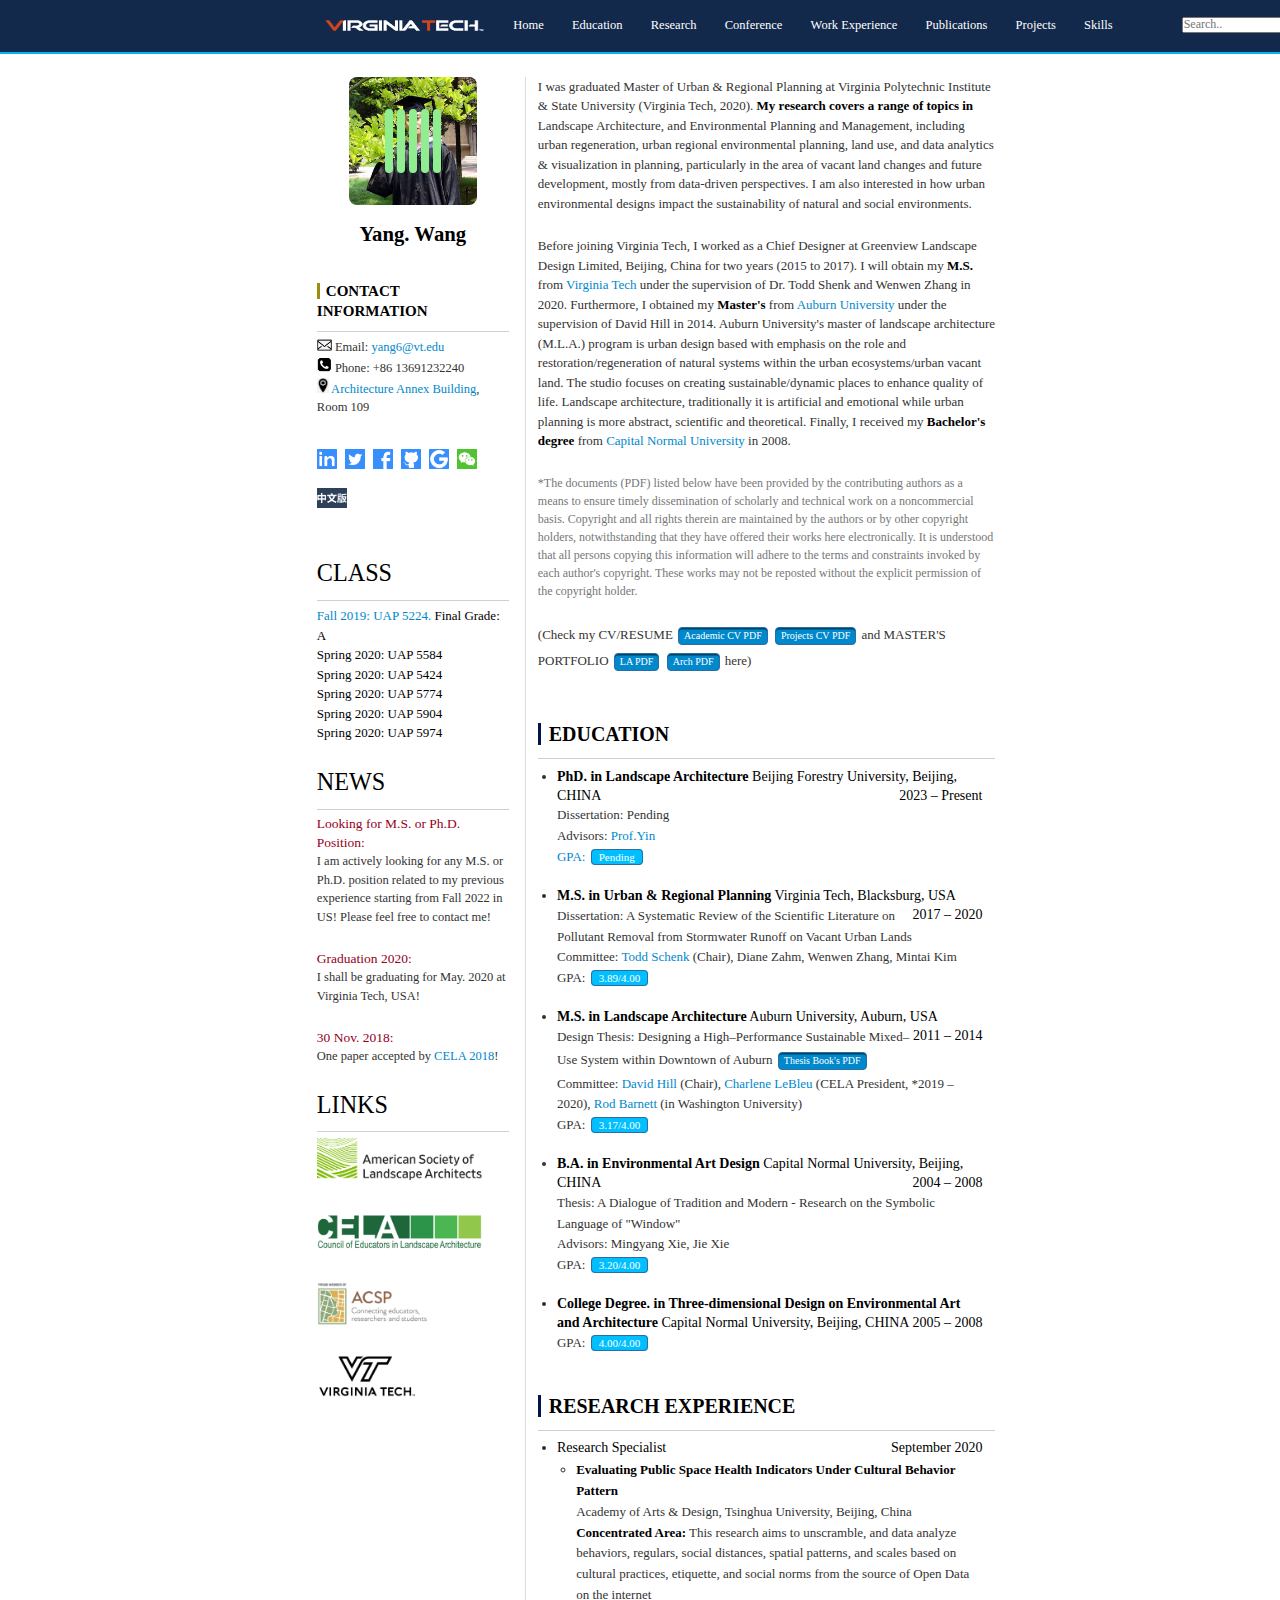
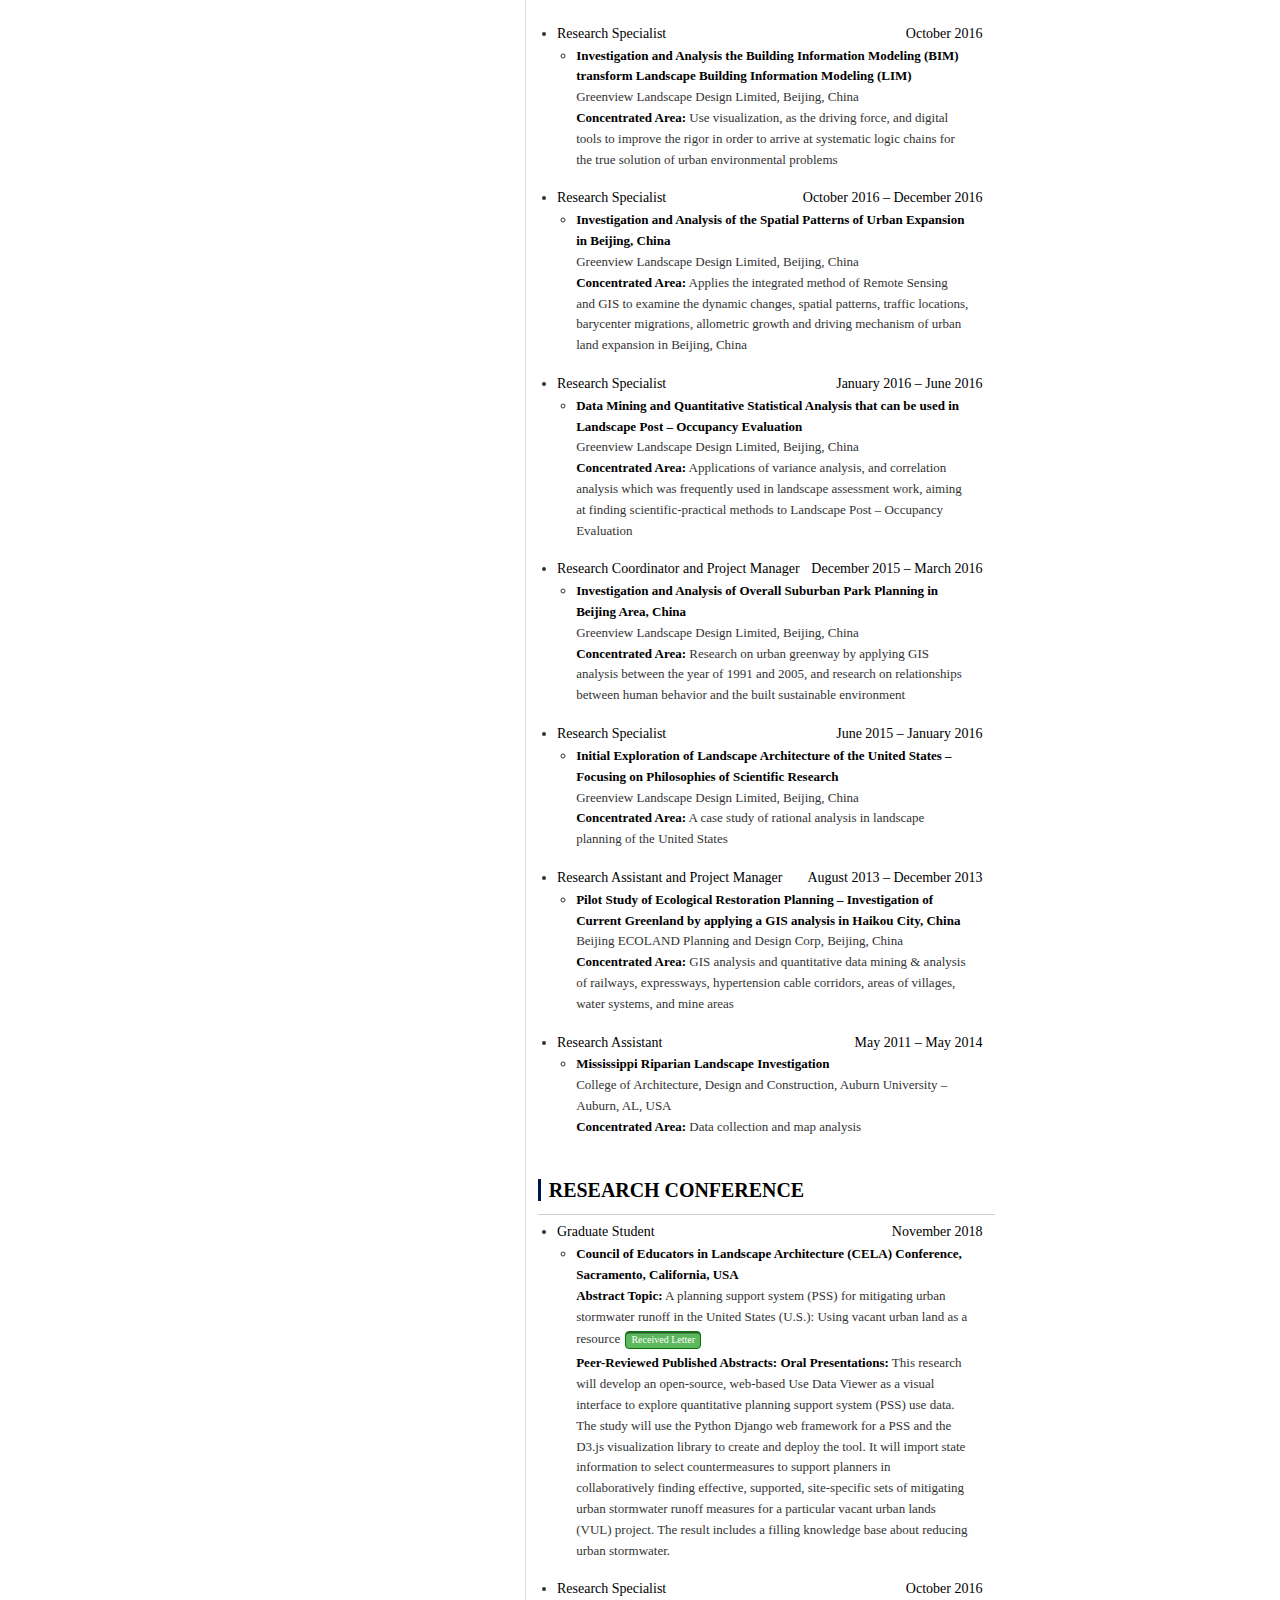
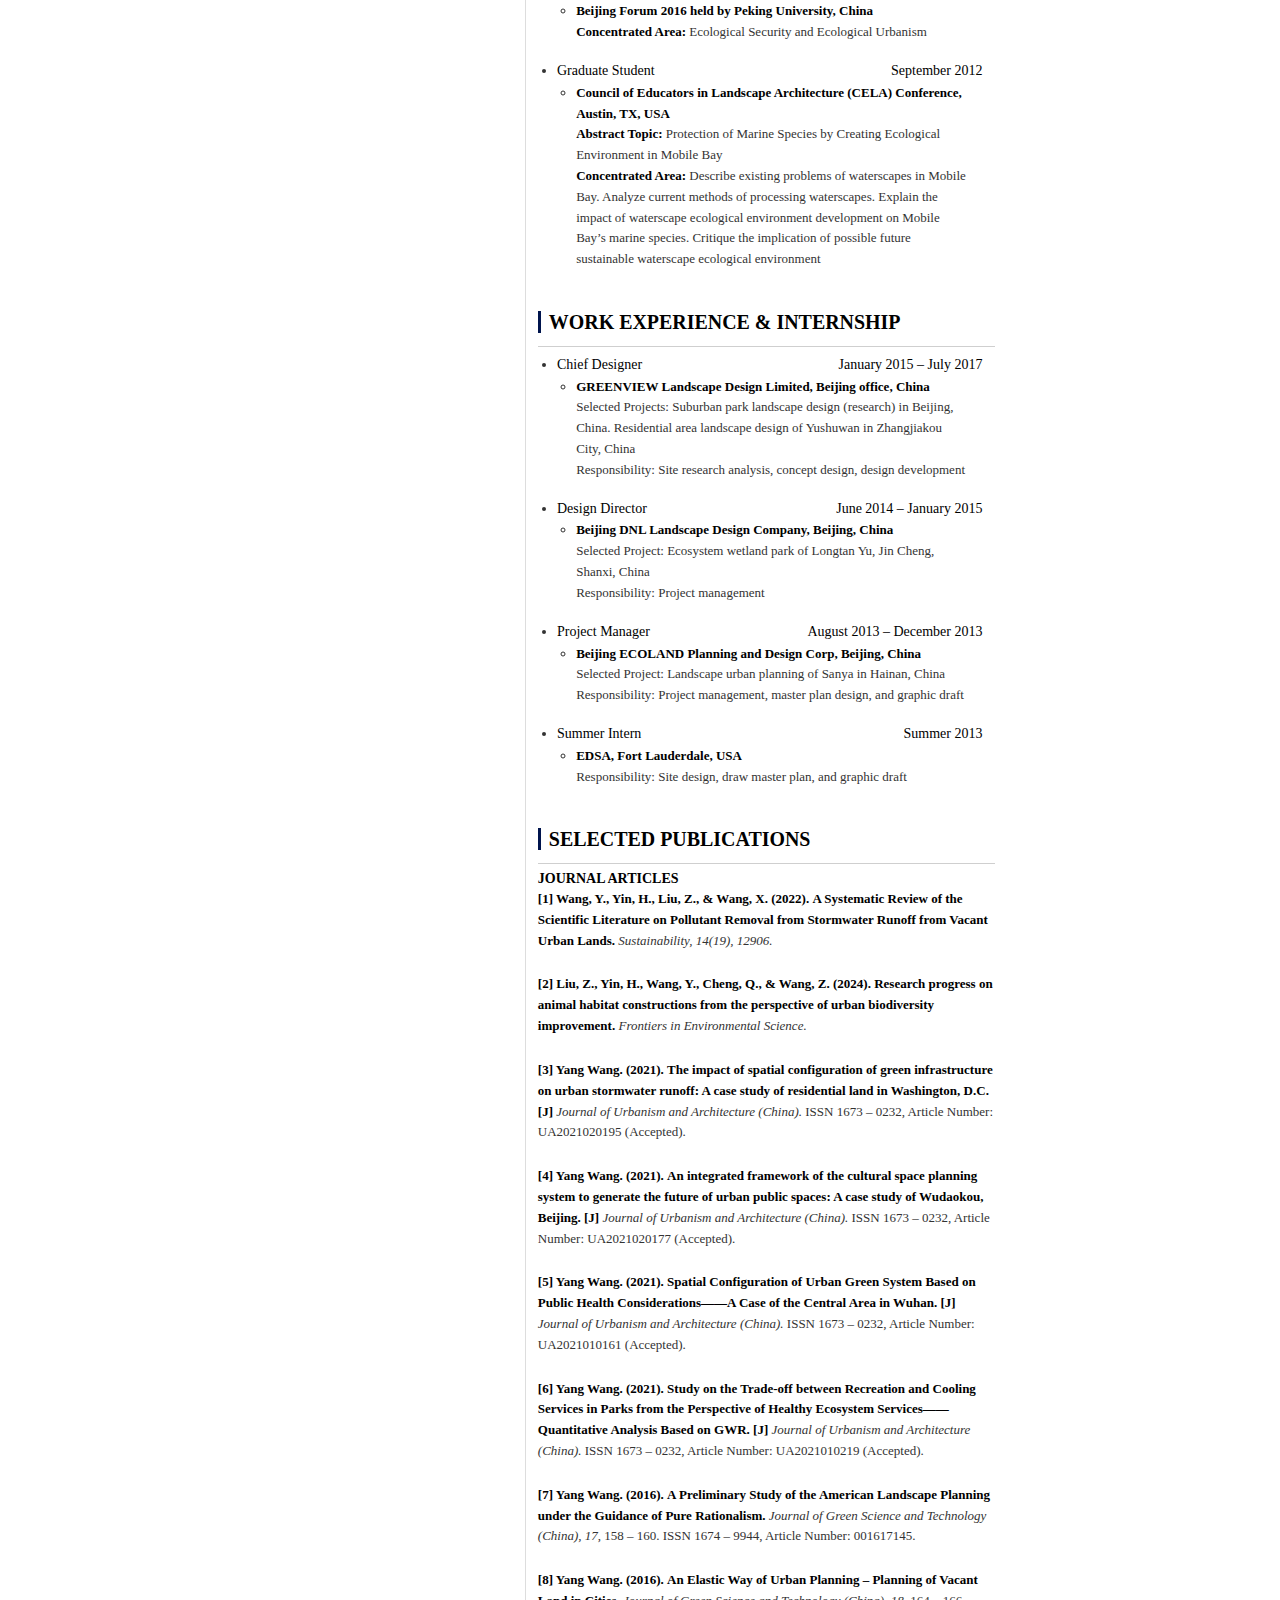
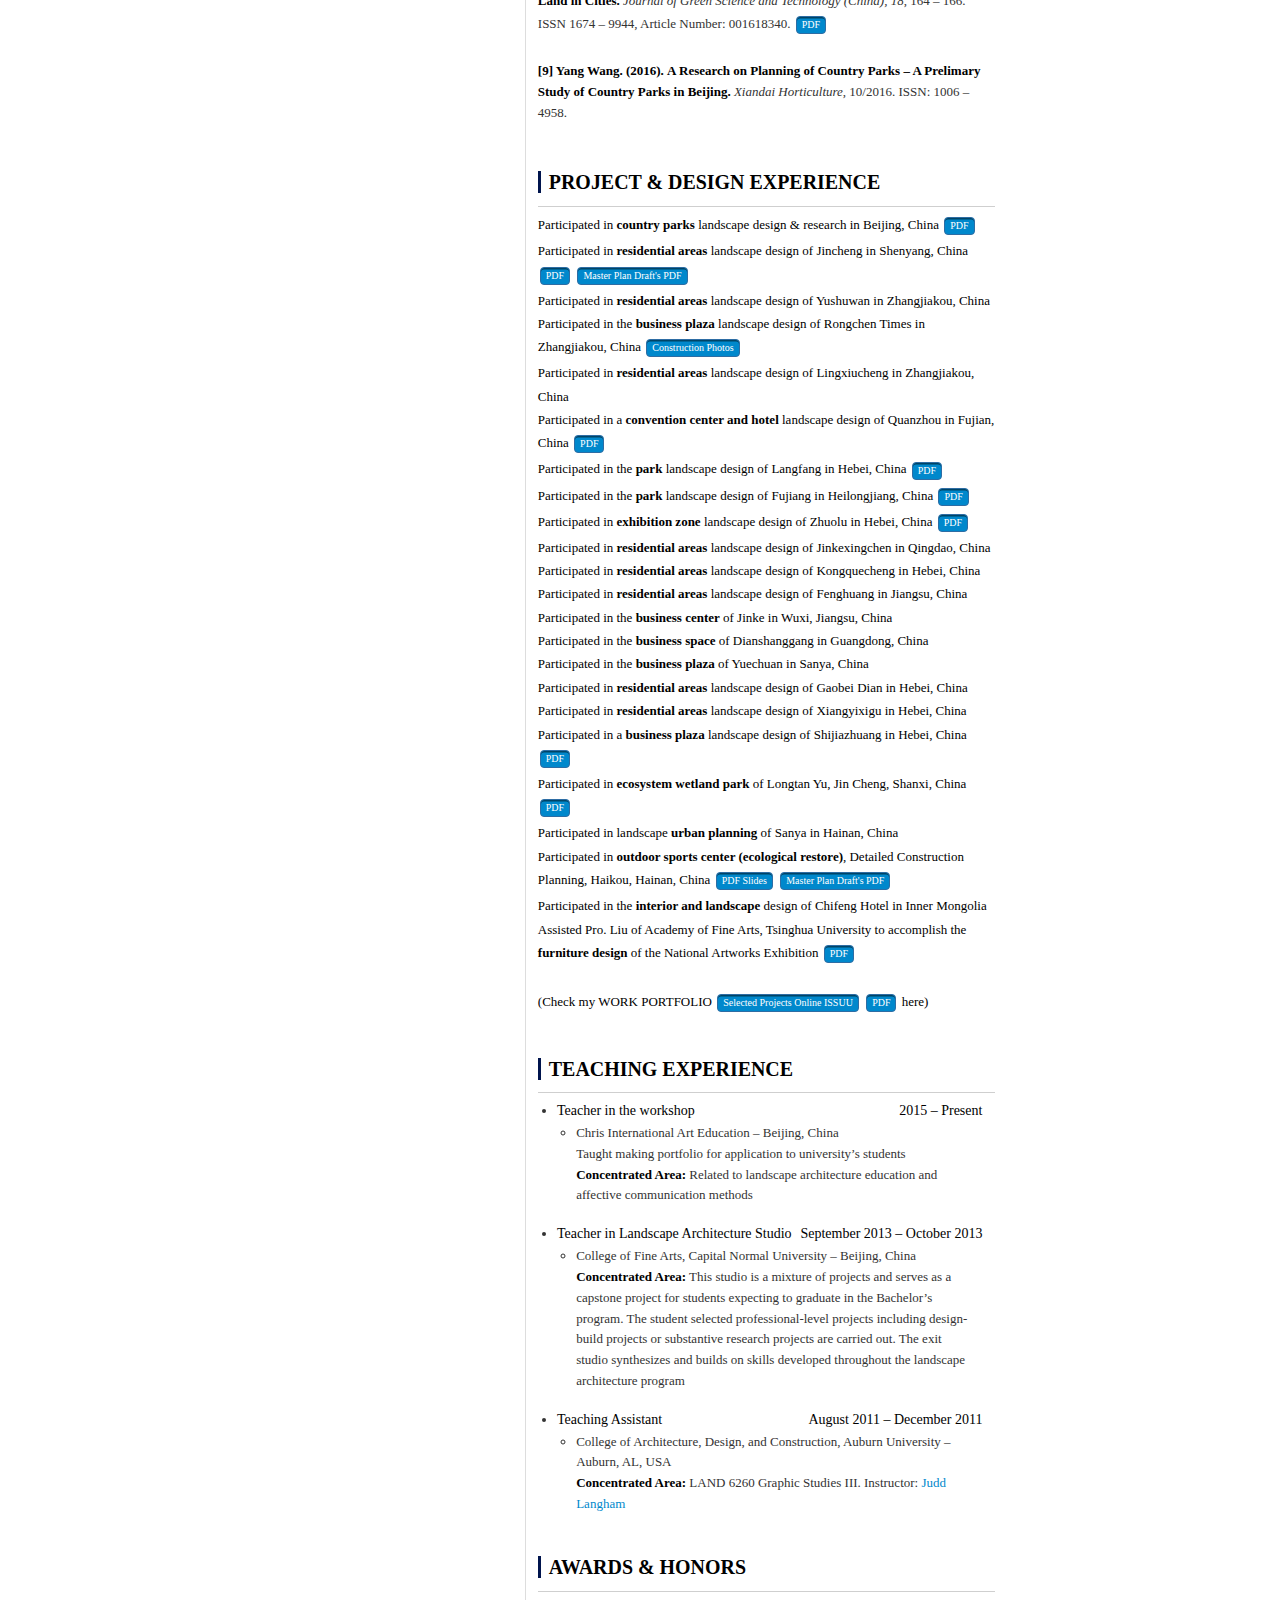
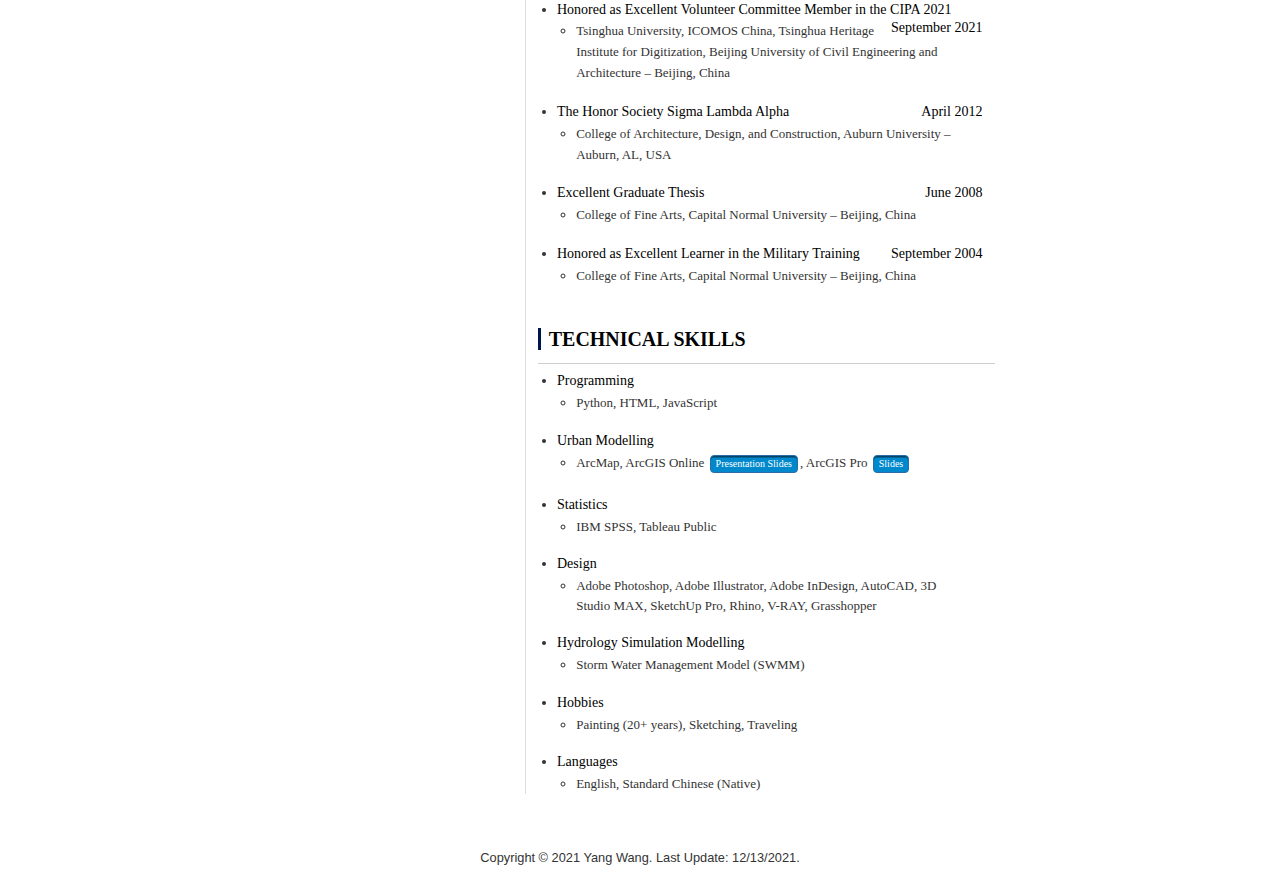
<file: index.html>
<!DOCTYPE html>
<html lang="zh-cn">

<head>
    <meta charset="utf-8">
    <meta http-equiv="X-UA-Compatible" content="IE=edge,chrome=1">
    <meta name="viewport" content="width=device-width, initial-scale=1">
    <meta name="apple-mobile-web-app-status-bar-style" content="black" />
    <meta name="format-detection" content="email=yes" />
    <meta name="apple-mobile-web-app-capable" content="yes" />
    <meta name="format-detection" content="telephone=no" />
    <meta name="renderer" content="webkit">
    <meta name="apple-mobile-web-app-status-bar-style" content="black">
    <meta name="apple-mobile-web-app-title" content="Amaze UI" />
    <meta http-equiv="Cache-Control" content="no-cache, no-store, must-revalidate" />
    <meta http-equiv="Pragma" content="no-cache" />
    <meta http-equiv="Expires" content="0" />
    <title>Yang Wang | Virginia Tech</title>
    <link rel="shortcut icon" href="assets/images/yanglogo2.png" type="image/Y">
    <link rel="stylesheet" href="assets/css/typo.css">
    <link rel="stylesheet" href="assets/css/font-awesome.min.css">
    <link rel="stylesheet" href="assets/css/index.css">
    
<style>
body {
  margin: 0;
  font-family: Arial, Helvetica, sans-serif;
}
.topnav {
  overflow: hidden;
  background-color: #333;
}
.border-left1 {
    border-left: 1px solid #ddd;
}
div.b {
  line-height: 1.8;
  font-family:Times New Roman; 
  font-size:101%
}
    p.small {
    line-height: 1.5;
    }
em { 
  font-style: italic;
}
.button11 {
  background-color: #5cb85c;
  box-shadow: inset 0 1.5px rgba(0, 0, 0, 0.5);
  border-style: solid;
  border-color: #077507;
  border-width: 0.4px;
  color: #fff;
  padding: 0px 5px;
  font-family:'Palatino Linotype', Palatino, Georgia, serif; 
  font-size:13px
  text-align: center;
  border-radius: 4px;
  text-decoration: none;
  font-size: 10px;
  margin: 4px 2px;
  cursor: pointer;
  vertical-align: middle;
}
.button11:hover {
  background-color: #0B6121;
  color: #fff;
}
.button99 {
  background-color: #08c;
  box-shadow: inset 0 1.5px rgba(0, 0, 0, 0.5);
  border-style: solid;
  border-color: #2e6da4;
  border-width: 0.4px;
  color: #fff;
  padding: 0px 5px;
  font-family:'Palatino Linotype', Palatino, Georgia, serif; 
  font-size:13px
  text-align: center;
  border-radius: 4px;
  text-decoration: none;
  font-size: 10px;
  margin: 4px 2px;
  cursor: pointer;
  vertical-align: middle;
}
.button99:hover {
  background-color: #13294b;
  color: #fff;
}
.button1 {
  border-style: solid;
  border-color: #610B21;
  border-width: 0.4px;
  color: #fff;
  padding: 0.1px 7px;
  text-align: center;
  border-radius: 4px;
  text-decoration: none;
  font-size: 11px;
  margin: 4px 2px;
  cursor: pointer;
  box-shadow: 0 1px #999;
  vertical-align: middle;
}
.button2 {
  border-style: solid;
  border-color: #2e6da4;
  border-width: 0.4px;
  color: #fff;
  padding: 1px 7px;
  text-align: center;
  border-radius: 4px;
  text-decoration: none;
  font-size: 11px;
  margin: 4px 2px;
  cursor: pointer;
  vertical-align: middle;
}

.topnav a {
  float: left;
  color: #f2f2f2;
  text-align: center;
  padding: 14px 40px;
  text-decoration: none;
  font-size: 17px;
}

.topnav a:hover {
  background-color: #ddd;
  color: white;
}

.topnav a.active {
  background-color: #4CAF50;
  color: white;
  transform: translate(50%, -50%);
}

.topnav-centered a {
  float: none;
  position: absolute;
  top: 50%;
  left: 50%;
  transform: translate(100%, -50%);
}

.topnav-right {
  float: right;
}
</style>
</head>
</body>

	
    <script>
        function loading() {
            document.getElementsByClassName('avatar')[0].style.display = 'block';
            document.getElementsByClassName('loading')[0].style.display = 'none';
        }
</script>
</head>

<body>
    <header class="header"></header>
	<div id="cv_main" class="navbar navbar-default navbar-fixed-top" style="border-bottom-width: 2px; width: 1950px; border-bottom-style: solid;">
		<ul id="nav" class="screen_only" style="height:42px;">
			<li> <a href="https://archdesign.caus.vt.edu/"><img class="screen_only" style="float:right; position: center;padding-left: 60px;padding-top: 2px;" src="assets/images/VirginiaTech_Wordmark1.png" style="color:#13294b" width="160" height="21" alt="Virginia Tech, Urban Affairs and Planning" />
			</a></li>
			<div class="btn-group">
			<li style="padding-top: 10px;"><a href="index.html"> <p style="font-family:'Palatino Linotype', Palatino, Georgia, serif; font color:#f2c100; font-size: 12.5px;">Home</a></li></p>
      			<li style="padding-top: 10px;"><a href="./index.html#edu"> <p style="font-family:'Palatino Linotype', Palatino, Georgia, serif; font-size: 12.5px;">Education</a></li></p>
			<li style="padding-top: 10px;"><a href="./index.html#researchexperience"> <p style="font-family:'Palatino Linotype', Palatino, Georgia, serif; font-size: 12.5px;">Research</a></li></p>
      			<li style="padding-top: 10px;"><a href="./index.html#conference"> <p style="font-family:'Palatino Linotype', Palatino, Georgia, serif; font-size: 12.5px;">Conference</a></li></p>
      		  	<li style="padding-top: 10px;"><a href="./index.html#work"> <p style="font-family:'Palatino Linotype', Palatino, Georgia, serif; font-size: 12.5px;">Work Experience</a></li></p>
			<li style="padding-top: 10px;"><a href="./index.html#publications"> <p style="font-family:'Palatino Linotype', Palatino, Georgia, serif; font-size: 12.5px;">Publications</a></li></p>
      			<li style="padding-top: 10px;"><a href="./index.html#projects"> <p style="font-family:'Palatino Linotype', Palatino, Georgia, serif; font-size: 12.5px;">Projects</a></li></p>
                        <li style="padding-top: 10px;"><a href="./index.html#skills"> <p style="font-family:'Palatino Linotype', Palatino, Georgia, serif; font-size: 12.5px;">Skills</a></li></p>
		        <input type="text" placeholder="Search.." style="font-family:'Palatino Linotype', Palatino, Georgia, serif; font-size: 12px; style=margin-top: 8px;margin-top: 12px;margin-left: 55px;height: 12px;width: 130px;" padding-left:="" px;margin-left:="" 45px;margin-top:="" 8px;width:="" 120px;height:="" 20px;"="">
		</ul>
	</div>
    <article class="container">
        <section class="side" id="side" style="padding-left: 3rem;padding-right: 3rem;">
		<!--
		<label class="switch" style="display: none;" onchange="switchFixed()">
                <script type="text/javaScript">
                    function switchFixed(){
                        var value = document.getElementById('cv_main').style.position === 'fixed' ? 'fixed' : 'fixed';
			document.getElementById('cv_main').style.position = value;
                    }
                </script>
                <input id="cb" type="checkbox">
                <span class="slider round"></span>
            </label>
            <style>
                @media (min-width: 	750px){
                    .switch{position:relative;display:inline-block!important;width:60px;height:34px;}
                    .switch input{display:none;}
                    .slider{position:absolute;cursor:pointer;top:0;left:0;right:0;bottom:0;background-color:#ccc;-webkit-transition:.4s;transition:.4s;}
                    .slider:before{position:absolute;content:"";height:26px;width:26px;left:4px;bottom:4px;background-color:white;-webkit-transition:.4s;transition:.4s;}
                    input:checked + .slider{background-color:#1abc9c;}
                    input:focus + .slider{box-shadow:0 0 1px #1abc9c;}
                    input:checked + .slider:before{-webkit-transform:translateX(26px);-ms-transform:translateX(26px);transform:translateX(26px);}.slider.round{border-radius:34px;}
                    .slider.round:before{border-radius:50%;}
                }
            </style>-->
            <!-- 左侧固定开关，记得及时删除这段代码 End-->

            <!-- 个人肖像 -->
            <section class="me">
                <section class="portrait">
                    <div class="loading">
                        <span></span>
                        <span></span>
                        <span></span>
                        <span></span>
                        <span></span>
                    </div>
                    <!-- 头像照片 -->
                    <img class="avatar" src="assets/images/new photo777.jpg" heigh="200" ;="" onload="loading()" style="border-radius: 8px; display: block;" width="200">
                </section>
                <h2>
 		<p style="font-family:'Palatino Linotype', Palatino, Georgia, serif; font-size:120%";> <font color:#717171"><b>Yang. Wang</b></font> </p>
                </h2>
            </section>

            <!-- 基本信息 -->
            <section class="contact info-unit">
                <h3>
                    <p style="font-family:'Palatino Linotype', Palatino, Georgia, serif; font-size:95%"><h66><b>CONTACT INFORMATION</b></h66>
		</h3>
                <hr/>
                <ul>
                    <li>
                        <p style="font-family:'Palatino Linotype', Palatino, Georgia, serif; font-size: 12.5px"; class="small">
			<img src="assets/images/mail.png" ,="" height="12"> 
			Email: <a href="mailto:yang6@vt.edu">yang6@vt.edu</a></p>
			<p style="font-family:'Palatino Linotype', Palatino, Georgia, serif; font-size: 12.5px"; class="small">
			<img src="assets/images/Phone.png" ,="" height="15"> 
			Phone: +86 13691232240</p>
			<p style="font-family:'Palatino Linotype', Palatino, Georgia, serif; font-size: 12.5px"; class="small">
			<img src="assets/images/location.png" ,="" height="15"> 
			<a href="https://goo.gl/maps/joccqLNyztT2">Architecture Annex Building</a>, Room 109</p>
                    </li>
		<br>
                </ul>
		<h1>
                <a href="https://www.linkedin.com/feed/"> 
		 <img src="assets/images/linkedlogo11.png"; width="20"></i> 
		</a>
		<a href="https://twitter.com/intent/follow?source=followbutton&variant=1.0&screen_name=Yang6Wang"> 
		 <img src="assets/images/twitterlogo11.png"; width="20"></i> 
		</a>
		<a href="https://www.facebook.com/profile.php?id=100022761184357"> 
		 <img src="assets/images/facebooklogo11.png"; width="20"></i> 
		</a>
	        <a href="https://github.com/YangWangDesign"> 
		 <img src="assets/images/githublog222.png"; width="20"></i> 
		</a>
		<a href="https://scholar.google.com/citations?user=HoMEobYAAAAJ&hl=en"> 
		 <img src="assets/images/googlelogo11.png"; width="20"></i> 
		</a>
		<a href="https://YangWangDesign.github.io/webwxgetmsgimg.jpg"> 
		 <img src="assets/images/wechat.png"; width="20"></i> 
		</a>
		<a href="cn.html">
		 <img src="assets/images/chinese6.jpg"; width="30"></i>
		</a>
                </h1>
	    </section>

            <!-- 联系方式 -->
            <section class="news update">
		    <br>
                <h2>
		<p style="font-family:'Palatino Linotype', Palatino, Georgia, serif; font-size:140%">CLASS</p>
		</h2>
		<hr/>
                     <h3>
                         <div class="b">
		    	 <p style="font-family:'Palatino Linotype', Palatino, Georgia, serif; font-size:13px"; class="small"> <span><a href="http://YangWangDesign.github.io/syllabus.pdf">Fall 2019: UAP 5224.</a> Final Grade: A</span><br>
                         <p style="font-family:'Palatino Linotype', Palatino, Georgia, serif; font-size:13px"; class="small"> <span>Spring 2020: UAP 5584 </span><br> 
		         <p style="font-family:'Palatino Linotype', Palatino, Georgia, serif; font-size:13px" class="small"> <span>Spring 2020: UAP 5424</span><br>
			 <p style="font-family:'Palatino Linotype', Palatino, Georgia, serif; font-size:13px" class="small"> <span>Spring 2020: UAP 5774</span><br>
		         <p style="font-family:'Palatino Linotype', Palatino, Georgia, serif; font-size:13px" class="small"> <span>Spring 2020: UAP 5904</span><br>
		         <p style="font-family:'Palatino Linotype', Palatino, Georgia, serif; font-size:13px" class="small"> <span>Spring 2020: UAP 5974</span><br>
			 </div>
		     </h3> 
		    </li>
		</ul>
            </section>

            <section class="news update">
		    <br>
                <h2>
		<p style="font-family:'Palatino Linotype', Palatino, Georgia, serif; font-size:140%">NEWS</p>
		</h2>
                <hr/>
                <ul>
                    <li>
                        <h3><span><p style="font-family:'Palatino Linotype', Palatino, Georgia, serif; font-size:13.5px"><font color="#95001a">Looking for M.S. or Ph.D. Position: </font></span></h3>
                        <p style="font-family:'Palatino Linotype', Palatino, Georgia, serif; font-size:12.5px"; class="small">I am actively looking for any M.S. or Ph.D. position related to my previous experience starting from Fall 2022 in US! Please feel free to contact me!   
                    </li>
			<br>
			<li>
			<h3><span><p style="font-family:'Palatino Linotype', Palatino, Georgia, serif; font-size:13.5px"><font color="#95001a">Graduation 2020: </font></span></h3>
                    	<p style="font-family:'Palatino Linotype', Palatino, Georgia, serif; font-size:12.5px"; class="small">I shall be graduating for May. 2020 at Virginia Tech, USA!   
		    </li>
			<br>
			<li>
			<h3><span><p style="font-family:'Palatino Linotype', Palatino, Georgia, serif; font-size:13.5px"><font color="#95001a">30 Nov. 2018: </font></span></h3>
                    	<p style="font-family:'Palatino Linotype', Palatino, Georgia, serif; font-size:12.5px"; class="small">One paper accepted by <a href="https://thecela.org/">CELA 2018</a>!   
		    </li>
		</ul>
            </section>

            <section class="news update">
		    <br>
                <h2>
		<p style="font-family:'Palatino Linotype', Palatino, Georgia, serif; font-size:140%">LINKS</p>
		</h2>
                <hr/>
                <ul>
                    <li>
                        <a href="https://www.asla.org/">
			 <img src="assets/images/asla-new-logo copy.png"; width="165"></i>
			</a>
		    <br>
		    <br>
		    	<a href="https://thecela.org/">
			 <img src="assets/images/CELA logo.PNG"; width="165"></i>
			</a>
		    <br>
		    <br>
			<a href="https://www.acsp.org/">
			 <img src="assets/images/acsp.png"; width="165"></i>
			</a>
		    <br>
		    <br>
			<a href="https://vt.edu/">
			 <img src="assets/images/VT.png"; width="165"></i>
			</a>
                    </li>
                </ul>
            </section>

	</section>
        <section class="main">
	<div class="border-left">
            <p style="font-family:'Palatino Linotype', Palatino, Georgia, serif; font-size:13px"; class="small"; class="border-left1"> </i>I was graduated Master of Urban & Regional Planning at Virginia Polytechnic Institute & State University (Virginia Tech, 2020). <strong>My research covers a range of topics in</strong></h2> Landscape Architecture, and Environmental Planning and Management, including urban regeneration, urban regional environmental planning, land use, and data analytics & visualization in planning, particularly in the area of vacant land changes and future development, mostly from data-driven perspectives. I am also interested in how urban environmental designs impact the sustainability of natural and social environments. </p>
            <br>
	    <p style="font-family:'Palatino Linotype', Palatino, Georgia, serif; font-size:13px"; class="small"> Before joining Virginia Tech, I worked as a Chief Designer at Greenview Landscape Design Limited, Beijing, China for two years (2015 to 2017). I will obtain my <b>M.S.</b> from <a href="https://vt.edu/">Virginia Tech</a> under the supervision of Dr. Todd Shenk and Wenwen Zhang in 2020. Furthermore, I obtained my <b>Master's</b> from <a href="https://auburn.edu/">Auburn University</a> under the supervision of David Hill in 2014. Auburn University's master of landscape architecture (M.L.A.) program is urban design based with emphasis on the role and restoration/regeneration of natural systems within the urban ecosystems/urban vacant land. The studio focuses on creating sustainable/dynamic places to enhance quality of life. Landscape architecture, traditionally it is artificial and emotional while urban planning is more abstract, scientific and theoretical. Finally, I received my <b>Bachelor's degree</b> from <a href="http://www.cnu.edu.cn">Capital Normal University</a> in 2008.</p>
	    <br>
	    <p style="font-family:'Palatino Linotype', Palatino, Georgia, serif; font-size:12px"; class="small";> <font color="#777">*The documents (PDF) listed below have been provided by the contributing authors as a means to ensure timely dissemination of scholarly and technical work on a noncommercial basis. Copyright and all rights therein are maintained by the authors or by other copyright holders, notwithstanding that they have offered their works here electronically. It is understood that all persons copying this information will adhere to the terms and constraints invoked by each author's copyright. These works may not be reposted without the explicit permission of the copyright holder.</font></p>
	    <br>
	    <p style="font-family:'Palatino Linotype', Palatino, Georgia, serif; font-size:13px"> (Check my CV/RESUME <a href="https://YangWangDesign.github.io/land.pdf"><button class="button button99">Academic CV PDF</button></a> <a href="https://YangWangDesign.github.io/chinesework.pdf"><button class="button button99">Projects CV PDF</button></a> and MASTER'S PORTFOLIO <a href="https://YangWangDesign.github.io/ReadMe.pdf"><button class="button button99">LA PDF</button></a> <a href="https://YangWangDesign.github.io/arch.pdf"><button class="button button99">Arch PDF</button></a> here) </p> 
	    <br>
	    <br>
		<!-- 教育经历 -->
            <section class="edu info-unit">
                <h2>
                    <p style="font-family:Times New Roman; font-size:110%"><h11><b><a id="edu"; style="color:#000000;">EDUCATION</a></b></h11></p>
		</h2>
                <hr/>
                <ul>
		    <li>
                        <h3>
                            <p style="font-family:'Palatino Linotype', Palatino, Georgia, serif; font-size:14px"> <span><strong>PhD. in Landscape Architecture</strong> Beijing Forestry University, Beijing, CHINA</span>
                            <time>2023 – Present</time>
                        </h3>
			    <p style="font-family:'Palatino Linotype', Palatino, Georgia, serif; font-size:13px">Dissertation: Pending</p>
			    <p style="font-family:'Palatino Linotype', Palatino, Georgia, serif; font-size:13px">Advisors: <a href="https://www.spia.vt.edu/our-people/faculty-research/todd-schenk/">Prof.Yin</p>
			    </h3>
                        <p style="font-family:'Palatino Linotype', Palatino, Georgia, serif; font-size:13px">GPA:
                            <a href="https://YangWangDesign.github.io/Plan of Study_Yang Wang.pdf" class="button2"; border-radius: 4px; style="background-color: #00BFFF; border-color: #2e6da4;">Pending</a> </p>
                    <li>
                        <h3>
                            <p style="font-family:'Palatino Linotype', Palatino, Georgia, serif; font-size:14px"> <span><strong>M.S. in Urban & Regional Planning</strong> Virginia Tech, Blacksburg, USA</span>
                            <time>2017 – 2020</time>
                        </h3>
			    <p style="font-family:'Palatino Linotype', Palatino, Georgia, serif; font-size:13px">Dissertation: A Systematic Review of the Scientific Literature on Pollutant Removal from Stormwater Runoff on Vacant Urban Lands</p>
			    <p style="font-family:'Palatino Linotype', Palatino, Georgia, serif; font-size:13px">Committee: <a href="https://www.spia.vt.edu/our-people/faculty-research/todd-schenk/">Todd Schenk</a> (Chair), Diane Zahm, Wenwen Zhang, Mintai Kim</p>
			    </h3>
                        <p style="font-family:'Palatino Linotype', Palatino, Georgia, serif; font-size:13px">GPA:
                            <a href="https://YangWangDesign.github.io/Plan of Study_Yang Wang.pdf" class="button2"; border-radius: 4px; style="background-color: #00BFFF; border-color: #2e6da4;">3.89/4.00</a> </p>
                    </li>
		    <li>
                        <h3>
                            <p style="font-family:'Palatino Linotype', Palatino, Georgia, serif; font-size:14px"> <span><strong>M.S. in Landscape Architecture</strong> Auburn University, Auburn, USA</span>
                            <time>2011 – 2014</time>
		        </h3>
			<p style="font-family:'Palatino Linotype', Palatino, Georgia, serif; font-size:13px">Design Thesis: Designing a High–Performance Sustainable Mixed–Use System within Downtown of Auburn
			<span class="link"> <a href="http://YangWangDesign.github.io/ReadNew.pdf"><button class="button button99">Thesis Book's PDF</button></a></p>
			</h3>  
		        <p style="font-family:'Palatino Linotype', Palatino, Georgia, serif; font-size:13px">Committee: <a href="https://cadc.auburn.edu/people/david-hill/">David Hill</a> (Chair), <a href="https://thecela.org/leadership/executive-committee/">Charlene LeBleu</a> (CELA President, *2019 – 2020), <a href="https://www.samfoxschool.wustl.edu/portfolios/rod_barnett">Rod Barnett</a> (in Washington University)</p>
                        </h3>
                        <p style="font-family:'Palatino Linotype', Palatino, Georgia, serif; font-size:13px">GPA:
                            <a class="button2"; border-radius: 4px; style="background-color: #00BFFF;">3.17/4.00</a> </p>
                    </li>
		    <li>
                        <h3>
                            <p style="font-family:'Palatino Linotype', Palatino, Georgia, serif; font-size:14px"> <span><strong>B.A. in Environmental Art Design</strong> Capital Normal University, Beijing, CHINA</span>
                            <time>2004 – 2008</time>
                        </h3>
			<p style="font-family:'Palatino Linotype', Palatino, Georgia, serif; font-size:13px">Thesis: A Dialogue of Tradition and Modern - Research on the Symbolic Language of "Window"
			<p style="font-family:'Palatino Linotype', Palatino, Georgia, serif; font-size:13px">Advisors: Mingyang Xie, Jie Xie</p>											     
                        </h3>
                        <p style="font-family:'Palatino Linotype', Palatino, Georgia, serif; font-size:13px">GPA:
                        <a class="button2"; border-radius: 4px; style="background-color: #00BFFF;">3.20/4.00</a> </p>
                    </li>
		    <li>
			<h3>
                            <p style="font-family:'Palatino Linotype', Palatino, Georgia, serif; font-size:14px"> <span><strong>College Degree. in Three-dimensional Design on Environmental Art and Architecture</strong> Capital Normal University, Beijing, CHINA</span>
                            <time>2005 – 2008</time>
                        </h3>
                        <p style="font-family:'Palatino Linotype', Palatino, Georgia, serif; font-size:13px">GPA:
                            <a class="button2"; border-radius: 4px; style="background-color: #00BFFF;">4.00/4.00</a> </p>
                    </li>
                </ul>
            </section>
            <br>
            <!-- 项目经验 -->
            <section class="project info-unit">
                <h2>
                    <p style="font-family:Times New Roman; font-size:110%"; style="color:#08c;"><h11><b><a id="researchexperience"; style="color:#000000;">RESEARCH EXPERIENCE</a></b></h11></p>
                </h2>
		<hr/>
                <ul>
                    <li>
                        <h3>
                            <p style="font-family:'Palatino Linotype', Palatino, Georgia, serif; font-size:14px"> <span>Research Specialist</span>
                            <time>September 2020</time>
		<h2>	    
                        </h3>
                        <ul class="info-content">
                            <li>
				</h3>
                                <p style="font-family:'Palatino Linotype', Palatino, Georgia, serif; font-size:13px;"><b>Evaluating Public Space Health Indicators Under Cultural Behavior Pattern</b></p>
			        <p style="font-family:'Palatino Linotype', Palatino, Georgia, serif; font-size:13px;">Academy of Arts & Design, Tsinghua University, Beijing, China</p>
<p style="font-family:'Palatino Linotype', Palatino, Georgia, serif; font-size:13px;"><b>Concentrated Area:</b> This research aims to unscramble, and data analyze behaviors, regulars, social distances, spatial patterns, and scales based on cultural practices, etiquette, and social norms from the source of Open Data on the internet</p>
            
             <section class="project info-unit">
		     
		      </ul>
                  </li>
                  <li>
                    <h3>
                        <p style="font-family:'Palatino Linotype', Palatino, Georgia, serif; font-size:14px"> <span>Research Specialist</span>
		        <time>October 2016</time>
	            </h3>
                    <ul class="info-content">
                        <li>
			  <p style="font-family:'Palatino Linotype', Palatino, Georgia, serif; font-size:13px;"><b>Investigation and Analysis the Building Information Modeling (BIM) transform Landscape Building Information Modeling (LIM)</b></p>
			  <p style="font-family:'Palatino Linotype', Palatino, Georgia, serif; font-size:13px;">Greenview Landscape Design Limited, Beijing, China</p>
<p style="font-family:'Palatino Linotype', Palatino, Georgia, serif; font-size:13px;"><b>Concentrated Area:</b> Use visualization, as the driving force, and digital tools to improve the rigor in order to arrive at systematic logic chains for the true solution of urban environmental problems</p>             
             
	     <section class="project info-unit">
             
                    </ul>
                  </li>
                  <li>
                    <h3>
                        <p style="font-family:'Palatino Linotype', Palatino, Georgia, serif; font-size:14px"> <span>Research Specialist</span>
		        <time>October 2016 – December 2016</time>
	            </h3>
                    <ul class="info-content">
                        <li>
			  <p style="font-family:'Palatino Linotype', Palatino, Georgia, serif; font-size:13px;"><b>Investigation and Analysis of the Spatial Patterns of Urban Expansion in Beijing, China</b></p>
			  <p style="font-family:'Palatino Linotype', Palatino, Georgia, serif; font-size:13px;">Greenview Landscape Design Limited, Beijing, China</p>
<p style="font-family:'Palatino Linotype', Palatino, Georgia, serif; font-size:13px;"><b>Concentrated Area:</b> Applies the integrated method of Remote Sensing and GIS to examine the dynamic changes, spatial patterns, traffic locations, barycenter migrations, allometric growth and driving mechanism of urban land expansion in Beijing, China</p>             
             
	     <section class="project info-unit">
             
                    </ul>
                  </li>
                  <li>
                    <h3>
                        <p style="font-family:'Palatino Linotype', Palatino, Georgia, serif; font-size:14px"> <span>Research Specialist</span>
		        <time>January 2016 – June 2016</time>
	            </h3>
                    <ul class="info-content">
                        <li>
			  <p style="font-family:'Palatino Linotype', Palatino, Georgia, serif; font-size:13px;"><b>Data Mining and Quantitative Statistical Analysis that can be used in Landscape Post – Occupancy Evaluation</b></p>
			  <p style="font-family:'Palatino Linotype', Palatino, Georgia, serif; font-size:13px;">Greenview Landscape Design Limited, Beijing, China</p>
<p style="font-family:'Palatino Linotype', Palatino, Georgia, serif; font-size:13px;"><b>Concentrated Area:</b> Applications of variance analysis, and correlation analysis which was frequently used in landscape assessment work, aiming at finding scientific-practical methods to Landscape Post – Occupancy Evaluation</p>
				
	     <section class="project info-unit">
             
                    </ul>
                  </li>
                  <li>
                    <h3>
                        <p style="font-family:'Palatino Linotype', Palatino, Georgia, serif; font-size:14px"> <span>Research Coordinator and Project Manager</span>
		        <time>December 2015 – March 2016</time>
	            </h3>
                    <ul class="info-content">
                        <li>
			  <p style="font-family:'Palatino Linotype', Palatino, Georgia, serif; font-size:13px;"><b>Investigation and Analysis of Overall Suburban Park Planning in Beijing Area, China</b></p>
			  <p style="font-family:'Palatino Linotype', Palatino, Georgia, serif; font-size:13px;">Greenview Landscape Design Limited, Beijing, China</p>
<p style="font-family:'Palatino Linotype', Palatino, Georgia, serif; font-size:13px;"><b>Concentrated Area:</b> Research on urban greenway by applying GIS analysis between the year of 1991 and 2005, and research on relationships between human behavior and the built sustainable environment</p>
				
	     <section class="project info-unit">
             
                    </ul>
                  </li>
                  <li>
                    <h3>
                        <p style="font-family:'Palatino Linotype', Palatino, Georgia, serif; font-size:14px"> <span>Research Specialist</span>
		        <time>June 2015 – January 2016</time>
	            </h3>
                    <ul class="info-content">
                        <li>
			  <p style="font-family:'Palatino Linotype', Palatino, Georgia, serif; font-size:13px;"><b>Initial Exploration of Landscape Architecture of the United States – Focusing on Philosophies of Scientific Research</b></p>
			  <p style="font-family:'Palatino Linotype', Palatino, Georgia, serif; font-size:13px;">Greenview Landscape Design Limited, Beijing, China</p>
<p style="font-family:'Palatino Linotype', Palatino, Georgia, serif; font-size:13px;"><b>Concentrated Area:</b> A case study of rational analysis in landscape planning of the United States</p>
				
	     <section class="project info-unit">
             
                    </ul>
                  </li>
                  <li>
                    <h3>
                        <p style="font-family:'Palatino Linotype', Palatino, Georgia, serif; font-size:14px"> <span>Research Assistant and Project Manager</span>
		        <time>August 2013 – December 2013</time>
	            </h3>
                    <ul class="info-content">
                        <li>
			  <p style="font-family:'Palatino Linotype', Palatino, Georgia, serif; font-size:13px"><b>Pilot Study of Ecological Restoration Planning – Investigation of Current Greenland by applying a GIS analysis in Haikou City, China</b></p>
			  <p style="font-family:'Palatino Linotype', Palatino, Georgia, serif; font-size:13px">Beijing ECOLAND Planning and Design Corp, Beijing, China</p>
<p style="font-family:'Palatino Linotype', Palatino, Georgia, serif; font-size:13px"><b>Concentrated Area:</b> GIS analysis and quantitative data mining & analysis of railways, expressways, hypertension cable corridors, areas of villages, water systems, and mine areas</p> 
			
	      <section class="project info-unit">
             
                    </ul>
                  </li>
                  <li>
                    <h3>
                        <p style="font-family:'Palatino Linotype', Palatino, Georgia, serif; font-size:14px"> <span>Research Assistant</span>
		        <time>May 2011 – May 2014</time>
	            </h3>
                    <ul class="info-content">
                        <li>
			  <p style="font-family:'Palatino Linotype', Palatino, Georgia, serif; font-size:13px"><b>Mississippi Riparian Landscape Investigation</b></p>
			  <p style="font-family:'Palatino Linotype', Palatino, Georgia, serif; font-size:13px">College of Architecture, Design and Construction, Auburn University – Auburn, AL, USA</p>
<p style="font-family:'Palatino Linotype', Palatino, Georgia, serif; font-size:13px"><b>Concentrated Area:</b> Data collection and map analysis</p>
		            </li>
                        </ul>
	    </section>
            <br>
            <!-- 项目经验 -->
            <section class="project info-unit">
                <h2>
                    <p style="font-family:Times New Roman; font-size:110%"><h11><b><a id="conference"; style="color:#000000;">RESEARCH CONFERENCE</a></b></h11></p>
		</h2>
                <hr/>
                <ul>
                    <li>
                        <h3>
                            <p style="font-family:'Palatino Linotype', Palatino, Georgia, serif; font-size:14px"> <span>Graduate Student</span>
                            <time>November 2018</time>
		<h2>	    
                        </h3>
                        <ul class="info-content">
                            <li>
				</h3>
                                <p style="font-family:'Palatino Linotype', Palatino, Georgia, serif; font-size:13px"><b>Council of Educators in Landscape Architecture (CELA) Conference, Sacramento, California, USA</b></p>
			        <p style="font-family:'Palatino Linotype', Palatino, Georgia, serif; font-size:13px"><b>Abstract Topic:</b> A planning support system (PSS) for mitigating urban stormwater runoff in the United States (U.S.): Using vacant urban land as a resource <a href="https://YangWangDesign.github.io/received letter.pdf"><button class="button button11">Received Letter</button></a></p>
<p style="font-family:'Palatino Linotype', Palatino, Georgia, serif; font-size:13px"><b>Peer-Reviewed Published Abstracts: Oral Presentations:</b> This research will develop an open-source, web-based Use Data Viewer as a visual interface to explore quantitative planning support system (PSS) use data. The study will use the Python Django web framework for a PSS and the D3.js visualization library to create and deploy the tool. It will import state information to select countermeasures to support planners in collaboratively finding effective, supported, site-specific sets of mitigating urban stormwater runoff measures for a particular vacant urban lands (VUL) project. The result includes a filling knowledge base about reducing urban stormwater.</p>
			
			<section class="project info-unit">
             
                    </ul>
                  </li>
                  <li>
                    <h3>
                        <p style="font-family:'Palatino Linotype', Palatino, Georgia, serif; font-size:14px"> <span>Research Specialist</span>
		        <time>October 2016</time>
	            </h3>
                    <ul class="info-content">
                        <li>
			  <p style="font-family:'Palatino Linotype', Palatino, Georgia, serif; font-size:13px"><b>Beijing Forum 2016 held by Peking University, China</b></p>
			  <p style="font-family:'Palatino Linotype', Palatino, Georgia, serif; font-size:13px"><b>Concentrated Area:</b> Ecological Security and Ecological Urbanism</p>
			
		<section class="project info-unit">
             
                    </ul>
                  </li>
                  <li>
                    <h3>
                        <p style="font-family:'Palatino Linotype', Palatino, Georgia, serif; font-size:14px"> <span>Graduate Student</span>
		        <time>September 2012</time>
	            </h3>
                    <ul class="info-content">
                        <li>
			  <p style="font-family:'Palatino Linotype', Palatino, Georgia, serif; font-size:13px"><b>Council of Educators in Landscape Architecture (CELA) Conference, Austin, TX, USA</b></p>
			  <p style="font-family:'Palatino Linotype', Palatino, Georgia, serif; font-size:13px"><b>Abstract Topic:</b> Protection of Marine Species by Creating Ecological Environment in Mobile Bay</p>
<p style="font-family:'Palatino Linotype', Palatino, Georgia, serif; font-size:13px"><b>Concentrated Area:</b> Describe existing problems of waterscapes in Mobile Bay. Analyze current methods of processing waterscapes. Explain the impact of waterscape ecological environment development on Mobile Bay’s marine species. Critique the implication of possible future sustainable waterscape ecological environment</p>
		              </li>
                          </ul>
	     </section>
             <br>
             <!-- 项目经验 -->
             <section class="project info-unit">
                <h2>
                    <p style="font-family:Times New Roman; font-size:110%"><h11><b><a id="work"; style="color:#000000;">WORK EXPERIENCE & INTERNSHIP</a></b></h11></p>
                </h2>
		<hr/>
                <ul>
                    <li>
                        <h3>
                            <p style="font-family:'Palatino Linotype', Palatino, Georgia, serif; font-size:14px"> <span>Chief Designer</span>
                            <time>January 2015 – July 2017</time>
		<h2>	    
                        </h3>
                        <ul class="info-content">
                            <li>
				</h3>
                                <p style="font-family:'Palatino Linotype', Palatino, Georgia, serif; font-size:13px"><b>GREENVIEW Landscape Design Limited, Beijing office, China</b></p>
			        <p style="font-family:'Palatino Linotype', Palatino, Georgia, serif; font-size:13px">Selected Projects: Suburban park landscape design (research) in Beijing, China. Residential area landscape design of Yushuwan in Zhangjiakou City, China</p>
<p style="font-family:'Palatino Linotype', Palatino, Georgia, serif; font-size:13px">Responsibility: Site research analysis, concept design, design development</p> 
				
		<section class="project info-unit">
             
                    </ul>
                  </li>
                  <li>
                    <h3>
                        <p style="font-family:'Palatino Linotype', Palatino, Georgia, serif; font-size:14px"> <span>Design Director</span>
		        <time>June 2014 – January 2015</time>
	            </h3>
                    <ul class="info-content">
                        <li>
			  <p style="font-family:'Palatino Linotype', Palatino, Georgia, serif; font-size:13px"><b>Beijing DNL Landscape Design Company, Beijing, China</b></p>
			  <p style="font-family:'Palatino Linotype', Palatino, Georgia, serif; font-size:13px">Selected Project: Ecosystem wetland park of Longtan Yu, Jin Cheng, Shanxi, China</p>
<p style="font-family:'Palatino Linotype', Palatino, Georgia, serif; font-size:13px">Responsibility: Project management</p>
				
		<section class="project info-unit">
             
                    </ul>
                  </li>
                  <li>
                    <h3>
                        <p style="font-family:'Palatino Linotype', Palatino, Georgia, serif; font-size:14px"> <span>Project Manager</span>
		        <time>August 2013 – December 2013</time>
	            </h3>
                    <ul class="info-content">
                        <li>
			  <p style="font-family:'Palatino Linotype', Palatino, Georgia, serif; font-size:13px"><b>Beijing ECOLAND Planning and Design Corp, Beijing, China</b></p>
			  <p style="font-family:'Palatino Linotype', Palatino, Georgia, serif; font-size:13px">Selected Project: Landscape urban planning of Sanya in Hainan, China</p>
<p style="font-family:'Palatino Linotype', Palatino, Georgia, serif; font-size:13px">Responsibility: Project management, master plan design, and graphic draft</p>
				
		<section class="project info-unit">
             
                    </ul>
                  </li>
                  <li>
                    <h3>
                        <p style="font-family:'Palatino Linotype', Palatino, Georgia, serif; font-size:14px"> <span>Summer Intern</span>
		        <time>Summer 2013</time>
	            </h3>
                    <ul class="info-content">
                        <li>
			  <p style="font-family:'Palatino Linotype', Palatino, Georgia, serif; font-size:13px"><b>EDSA, Fort Lauderdale, USA</b></p>
			  <p style="font-family:'Palatino Linotype', Palatino, Georgia, serif; font-size:13px">Responsibility: Site design, draw master plan, and graphic draft</p>
                            </li>
                        </ul>
	       <br>
            </section>
            <section class="publication">
                 <h2>
                     <p style="font-family:Times New Roman; font-size:110%"><h11><b><a id="publications"; style="color:#000000;">SELECTED PUBLICATIONS</a></b></h11></p>
	         </h2>
	         <hr/>
                 <ul>
                     <li>
                         <h3>
                             <p style="font-family:'Palatino Linotype', Palatino, Georgia, serif; font-size:14px"> <span><strong>JOURNAL ARTICLES</strong></span>
                 <h2>     
			 </h3>
                         <ul class="info-content">
			 <li>
				</h3>
                                <p style="font-family:'Palatino Linotype', Palatino, Georgia, serif; font-size:13px"><b>[1] Wang, Y., Yin, H., Liu, Z., & Wang, X.</b> <strong>(2022).</strong> <b>A Systematic Review of the Scientific Literature on Pollutant Removal from Stormwater Runoff from Vacant Urban Lands.</b> <em>Sustainability, 14(19), 12906.</em></p>
	       <br>	
                         <ul class="info-content">
                         <ul>
			 <li>
				</h3>
                                <p style="font-family:'Palatino Linotype', Palatino, Georgia, serif; font-size:13px"><b>[2] Liu, Z., Yin, H., Wang, Y., Cheng, Q., & Wang, Z.</b> <strong>(2024).</strong> <b>Research progress on animal habitat constructions from the perspective of urban biodiversity improvement.</b> <em>Frontiers in Environmental Science.</em></p>
	       <br>	
                         <ul class="info-content">
                         <ul>
                         <li>
				</h3>
                                <p style="font-family:'Palatino Linotype', Palatino, Georgia, serif; font-size:13px"><b>[3] Yang Wang.</b> <strong>(2021).</strong> <b>The impact of spatial configuration of green infrastructure on urban stormwater runoff: A case study of residential land in Washington, D.C. [J]</b> <em>Journal of Urbanism and Architecture (China).</em> ISSN 1673 – 0232, Article Number: UA2021020195 (Accepted).</p>
	       <br>	
                         <ul class="info-content">
                         <ul>
		         <li>
				</h3>
                                <p style="font-family:'Palatino Linotype', Palatino, Georgia, serif; font-size:13px"><b>[4] Yang Wang.</b> <strong>(2021).</strong> <b>An integrated framework of the cultural space planning system to generate the future of urban public spaces: A case study of Wudaokou, Beijing. [J]</b> <em>Journal of Urbanism and Architecture (China).</em> ISSN 1673 – 0232, Article Number: UA2021020177 (Accepted).</p>
	       <br>	
                         <ul class="info-content">
                         <ul>
		         <li>
				</h3>
                                <p style="font-family:'Palatino Linotype', Palatino, Georgia, serif; font-size:13px"><b>[5] Yang Wang.</b> <strong>(2021).</strong> <b>Spatial Configuration of Urban Green System Based on Public Health Considerations——A Case of the Central Area in Wuhan. [J]</b> <em>Journal of Urbanism and Architecture (China).</em> ISSN 1673 – 0232, Article Number: UA2021010161 (Accepted).</p>
	       <br>	
                         <ul class="info-content">
                         <ul>
		         <li>
				</h3>
                                <p style="font-family:'Palatino Linotype', Palatino, Georgia, serif; font-size:13px"><b>[6] Yang Wang.</b> <strong>(2021).</strong> <b>Study on the Trade-off between Recreation and Cooling Services in Parks from the Perspective of Healthy Ecosystem Services——Quantitative Analysis Based on GWR. [J]</b> <em>Journal of Urbanism and Architecture (China).</em> ISSN 1673 – 0232, Article Number: UA2021010219 (Accepted).</p>
	       <br>	
                         <ul class="info-content">
                         <ul>
		         <li>
				</h3>
                                <p style="font-family:'Palatino Linotype', Palatino, Georgia, serif; font-size:13px"><b>[7] Yang Wang.</b> <strong>(2016).</strong> <b>A Preliminary Study of the American Landscape Planning under the Guidance of Pure Rationalism.</b> <em>Journal of Green Science and Technology (China), 17</em>, 158 – 160. ISSN 1674 – 9944, Article Number: 001617145.</p>
	       <br>	
                         <ul class="info-content">
                         <ul>
                         <li>
				</h3>
                                <p style="font-family:'Palatino Linotype', Palatino, Georgia, serif; font-size:13px"><b>[8] Yang Wang.</b> <strong>(2016).</strong> <b>An Elastic Way of Urban Planning – Planning of Vacant Land in Cities.</b> <em>Journal of Green Science and Technology (China), 18</em>, 164 – 166. ISSN 1674 – 9944, Article Number: 001618340.
                                <span class="link"> <a href="http://www.cqvip.com/qk/90308a/201618/670089045.html"><button class="button button99">PDF</button></a></p>
	       <br>	
               <ul class="info-content">
                            <li>
				</h3>
                                <p style="font-family:'Palatino Linotype', Palatino, Georgia, serif; font-size:13px"><b>[9] Yang Wang.</b> <strong>(2016).</strong> <b>A Research on Planning of Country Parks – A Prelimary Study of Country Parks in Beijing.</b> <em>Xiandai Horticulture</em>, 10/2016. ISSN: 1006 – 4958.
                                <span class="link"> </p>
                           </span>
                            </li>
                         </ul>
		</section>
                <br>
	        <br>
             <!-- Design经验 -->
             <section class="project info-unit">
                <h2>
                    <p style="font-family:Times New Roman; font-size:110%"><h11><b><a id="projects"; style="color:#000000;">PROJECT & DESIGN EXPERIENCE</a></b></h11></p>
                </h2>
		<hr/>
                     <h3>
                         <div class="b">
			 <p style="font-family:'Palatino Linotype', Palatino, Georgia, serif; font-size:13px"> <span>Participated in <b>country parks</b> landscape design & research in Beijing, China</span> <a href="https://YangWangDesign.github.io/Country Parks.pdf"><button class="button button99">PDF</button></a><br>
                         <p style="font-family:'Palatino Linotype', Palatino, Georgia, serif; font-size:13px"> <span>Participated in <b>residential areas</b> landscape design of Jincheng in Shenyang, China</span> <a href="https://YangWangDesign.github.io/jincheng111.pdf"><button class="button button99">PDF</button></a> <a href="https://YangWangDesign.github.io/masterplan draftnew.pdf"><button class="button button99">Master Plan Draft's PDF</button></a><br>
			 <p style="font-family:'Palatino Linotype', Palatino, Georgia, serif; font-size:13px"> <span>Participated in <b>residential areas</b> landscape design of Yushuwan in Zhangjiakou, China</span><br> 
		         <p style="font-family:'Palatino Linotype', Palatino, Georgia, serif; font-size:13px"> <span>Participated in the <b>business plaza</b> landscape design of Rongchen Times in Zhangjiakou, China</span> <a href="https://YangWangDesign.github.io/newphotos.pdf"><button class="button button99">Construction Photos</button></a><br>
		         <p style="font-family:'Palatino Linotype', Palatino, Georgia, serif; font-size:13px"> <span>Participated in <b>residential areas</b> landscape design of Lingxiucheng in Zhangjiakou, China</span><br>
		         <p style="font-family:'Palatino Linotype', Palatino, Georgia, serif; font-size:13px"> <span>Participated in a <b>convention center and hotel</b> landscape design of Quanzhou in Fujian, China</span> <a href="https://YangWangDesign.github.io/quanzhouconcept.pdf"><button class="button button99">PDF</button></a><br>
			 <p style="font-family:'Palatino Linotype', Palatino, Georgia, serif; font-size:13px"> <span>Participated in the <b>park</b> landscape design of Langfang in Hebei, China</span> <a href="https://YangWangDesign.github.io/kongquecheng11.pdf"><button class="button button99">PDF</button></a><br>
			 <p style="font-family:'Palatino Linotype', Palatino, Georgia, serif; font-size:13px"> <span>Participated in the <b>park</b> landscape design of Fujiang in Heilongjiang, China</span> <a href="https://YangWangDesign.github.io/fujiang11.pdf"><button class="button button99">PDF</button></a><br>
			 <p style="font-family:'Palatino Linotype', Palatino, Georgia, serif; font-size:13px"> <span>Participated in <b>exhibition zone</b> landscape design of Zhuolu in Hebei, China</span> <a href="https://YangWangDesign.github.io/Zhuolu66.pdf"><button class="button button99">PDF</button></a><br>
			 <p style="font-family:'Palatino Linotype', Palatino, Georgia, serif; font-size:13px"> <span>Participated in <b>residential areas</b> landscape design of Jinkexingchen in Qingdao, China</span><br>
			 <p style="font-family:'Palatino Linotype', Palatino, Georgia, serif; font-size:13px"> <span>Participated in <b>residential areas</b> landscape design of Kongquecheng in Hebei, China</span><br> 
			 <p style="font-family:'Palatino Linotype', Palatino, Georgia, serif; font-size:13px"> <span>Participated in <b>residential areas</b> landscape design of Fenghuang in Jiangsu, China</span><br>
			 <p style="font-family:'Palatino Linotype', Palatino, Georgia, serif; font-size:13px"> <span>Participated in the <b>business center</b> of Jinke in Wuxi, Jiangsu, China</span><br>
			 <p style="font-family:'Palatino Linotype', Palatino, Georgia, serif; font-size:13px"> <span>Participated in the <b>business space</b> of Dianshanggang in Guangdong, China</span><br>
			 <p style="font-family:'Palatino Linotype', Palatino, Georgia, serif; font-size:13px"> <span>Participated in the <b>business plaza</b> of Yuechuan in Sanya, China</span><br>
			 <p style="font-family:'Palatino Linotype', Palatino, Georgia, serif; font-size:13px"> <span>Participated in <b>residential areas</b> landscape design of Gaobei Dian in Hebei, China</span><br>
			 <p style="font-family:'Palatino Linotype', Palatino, Georgia, serif; font-size:13px"> <span>Participated in <b>residential areas</b> landscape design of Xiangyixigu in Hebei, China</span><br>
			 <p style="font-family:'Palatino Linotype', Palatino, Georgia, serif; font-size:13px"> <span>Participated in a <b>business plaza</b> landscape design of Shijiazhuang in Hebei, China</span> <a href="https://YangWangDesign.github.io/Future City.pdf"><button class="button button99">PDF</button></a></br>
			 <p style="font-family:'Palatino Linotype', Palatino, Georgia, serif; font-size:13px"> <span>Participated in <b>ecosystem wetland park</b> of Longtan Yu, Jin Cheng, Shanxi, China</span> <a href="https://YangWangDesign.github.io/yulongtan.pdf"><button class="button button99">PDF</button></a></br>
			 <p style="font-family:'Palatino Linotype', Palatino, Georgia, serif; font-size:13px"> <span>Participated in landscape <b>urban planning</b> of Sanya in Hainan, China</span></br>
			 <p style="font-family:'Palatino Linotype', Palatino, Georgia, serif; font-size:13px"> <span>Participated in <b>outdoor sports center (ecological restore)</b>, Detailed Construction Planning, Haikou, Hainan, China</span> <a href="https://YangWangDesign.github.io/haikou.pdf"><button class="button button99">PDF Slides</button></a> <a href="https://YangWangDesign.github.io/mastersanya.pdf"><button class="button button99">Master Plan Draft's PDF</button></a></br>
			 <p style="font-family:'Palatino Linotype', Palatino, Georgia, serif; font-size:13px"> <span>Participated in the <b>interior and landscape</b> design of Chifeng Hotel in Inner Mongolia</span></br>
			 <p style="font-family:'Palatino Linotype', Palatino, Georgia, serif; font-size:13px"> <span>Assisted Pro. Liu of Academy of Fine Arts, Tsinghua University to accomplish the <b>furniture design</b> of the National Artworks Exhibition</span> <a href="https://YangWangDesign.github.io/jiaju.pdf"><button class="button button99">PDF</button></a></br>
		     	 <br>
			 <p style="font-family:'Palatino Linotype', Palatino, Georgia, serif; font-size:13px"> (Check my WORK PORTFOLIO <a href="https://issuu.com/yangwang31/docs/work_portfolio_yang_wang_2016"><button class="button button99">Selected Projects Online ISSUU</button></a> <a href="https://YangWangDesign.github.io/work.pdf"><button class="button button99">PDF</button></a> here) </p> 
                         </div>
		     </h3> 
			 </ul>
	       </section>
	       <br>
        <section class="project info-unit">
                <h2>
                    <p style="font-family:Times New Roman; font-size:110%"><h11><b>TEACHING EXPERIENCE</b></h11></p>
		</h2>
                <hr/>
                <ul>
                    <li>
                        <h3>
                            <p style="font-family:'Palatino Linotype', Palatino, Georgia, serif; font-size:14px"> <span>Teacher in the workshop</span>
                            <time>2015 – Present</time>
		<h2>	    
                        </h3>
                        <ul class="info-content">
                            <li>
				</h3>
                                <p style="font-family:'Palatino Linotype', Palatino, Georgia, serif; font-size:13px">Chris International Art Education – Beijing, China</p>
			        <p style="font-family:'Palatino Linotype', Palatino, Georgia, serif; font-size:13px">Taught making portfolio for application to university’s students</p>
<p style="font-family:'Palatino Linotype', Palatino, Georgia, serif; font-size:13px"><b>Concentrated Area:</b> Related to landscape architecture education and affective communication methods</p>
				
		<section class="project info-unit">
             
                    </ul>
                  </li>
                  <li>
                    <h3>
                        <p style="font-family:'Palatino Linotype', Palatino, Georgia, serif; font-size:14px"> <span>Teacher in Landscape Architecture Studio</span>
		        <time>September 2013 – October 2013</time>
	            </h3>
                    <ul class="info-content">
                        <li>
			  <p style="font-family:'Palatino Linotype', Palatino, Georgia, serif; font-size:13px">College of Fine Arts, Capital Normal University – Beijing, China</p>
			  <p style="font-family:'Palatino Linotype', Palatino, Georgia, serif; font-size:13px"><b>Concentrated Area:</b> This studio is a mixture of projects and serves as a capstone project for students expecting to graduate in the Bachelor’s program. The student selected professional-level projects including design-build projects or substantive research projects are carried out. The exit studio synthesizes and builds on skills developed throughout the landscape architecture program</p>
	              
			<section class="project info-unit">
             
                    </ul>
                  </li>
                  <li>
                    <h3>
                        <p style="font-family:'Palatino Linotype', Palatino, Georgia, serif; font-size:14px"> <span>Teaching Assistant</span>
		        <time>August 2011 – December 2011</time>
	            </h3>
                    <ul class="info-content">
                        <li>
			  <p style="font-family:'Palatino Linotype', Palatino, Georgia, serif; font-size:13px">College of Architecture, Design, and Construction, Auburn University – Auburn, AL, USA</p>
		          <p style="font-family:'Palatino Linotype', Palatino, Georgia, serif; font-size:13px"><b>Concentrated Area:</b> LAND 6260 Graphic Studies III. Instructor: <a href="https://www.auburn.edu/administration/facilities/organization/university-architect/staff.html">Judd Langham</a></p>
		      </li>
                  </ul>
	   </section>
	       <br>
        <section class="project info-unit">
                <h2>
                    <p style="font-family:'Palatino Linotype', Palatino, Georgia, serif; font-size:110%"><h11><b>AWARDS & HONORS</b></h11></p>
		</h2>
                <hr/>
                <ul>
                    <li>
                        <h3>
                            <p style="font-family:'Palatino Linotype', Palatino, Georgia, serif; font-size:14px"> <span>Honored as Excellent Volunteer Committee Member in the CIPA 2021</span>
                            <time>September 2021</time>
		<h2>	    
                        </h3>
                        <ul class="info-content">
                            <li>
				</h3>
                                <p style="font-family:'Palatino Linotype', Palatino, Georgia, serif; font-size:13px">Tsinghua University, ICOMOS China, Tsinghua Heritage Institute for Digitization, Beijing University of Civil Engineering and Architecture – Beijing, China</p>
				<section class="project info-unit">
             
		    </ul>
                  </li>
                  <li>
                    <h3>
                        <p style="font-family:'Palatino Linotype', Palatino, Georgia, serif; font-size:14px"> <span>The Honor Society Sigma Lambda Alpha</span>
		        <time>April 2012</time>
	            </h3>
                    <ul class="info-content">
                        <li>
			  <p style="font-family:'Palatino Linotype', Palatino, Georgia, serif; font-size:13px">College of Architecture, Design, and Construction, Auburn University – Auburn, AL, USA</p>
				
				<section class="project info-unit">
					
                    </ul>
                  </li>
                  <li>
                    <h3>
                        <p style="font-family:'Palatino Linotype', Palatino, Georgia, serif; font-size:14px"> <span>Excellent Graduate Thesis</span>
		        <time>June 2008</time>
	            </h3>
                    <ul class="info-content">
                        <li>
			  <p style="font-family:'Palatino Linotype', Palatino, Georgia, serif; font-size:13px">College of Fine Arts, Capital Normal University – Beijing, China</p>
				
				<section class="project info-unit">
             
                    </ul>
                  </li>
                  <li>
                    <h3>
                        <p style="font-family:'Palatino Linotype', Palatino, Georgia, serif; font-size:14px"> <span>Honored as Excellent Learner in the Military Training</span>
		        <time>September 2004</time>
	            </h3>
                    <ul class="info-content">
                        <li>
			  <p style="font-family:'Palatino Linotype', Palatino, Georgia, serif; font-size:13px">College of Fine Arts, Capital Normal University – Beijing, China</p>
                    </li>
	         </ul> 
			  </section>
	       <br>
        <section class="project info-unit">
                <h2>
                    <p style="font-family:Times New Roman; font-size:110%"><h11><b><a id="skills"; style="color:#000000;">TECHNICAL SKILLS</a></b></h11></p>
		</h2>
                <hr/>
                <ul>
                    <li>
                        <h3>
                            <p style="font-family:'Palatino Linotype', Palatino, Georgia, serif; font-size:14px"; class="small"> <span>Programming</span>
		<h2>	    
                        </h3>
                        <ul class="info-content">
                            <li>
				</h3>
                                <p style="font-family:'Palatino Linotype', Palatino, Georgia, serif; font-size:13px" class="small">Python, HTML, JavaScript</p>
				
				<section class="project info-unit">
             
                    </ul>
                  </li>
                  <li>
                    <h3>
                        <p style="font-family:'Palatino Linotype', Palatino, Georgia, serif; font-size:14px"; class="small"> <span>Urban Modelling</span>
	            </h3>
                    <ul class="info-content">
                        <li>
			  <p style="font-family:'Palatino Linotype', Palatino, Georgia, serif; font-size:13px" class="small">ArcMap, ArcGIS Online <a href="https://YangWangDesign.github.io/class.pdf"><button class="button button99">Presentation Slides</button></a>, ArcGIS Pro <a href="https://YangWangDesign.github.io/report.pdf"><button class="button button99">Slides</button></a></p>
				
		<section class="project info-unit">
             
                    </ul>
                  </li>
                  <li>
                    <h3>
                        <p style="font-family:'Palatino Linotype', Palatino, Georgia, serif; font-size:14px"; class="small"> <span>Statistics</span>
	            </h3>
                    <ul class="info-content">
                        <li>
			  <p style="font-family:'Palatino Linotype', Palatino, Georgia, serif; font-size:13px" class="small">IBM SPSS, Tableau Public</p>
				
		<section class="project info-unit">
             
                    </ul>
                  </li>
                  <li>
                    <h3>
                        <p style="font-family:'Palatino Linotype', Palatino, Georgia, serif; font-size:14px"; class="small"> <span>Design</span>
	            </h3>
                    <ul class="info-content">
                        <li>
			  <p style="font-family:'Palatino Linotype', Palatino, Georgia, serif; font-size:13px" class="small">Adobe Photoshop, Adobe Illustrator, Adobe InDesign, AutoCAD, 3D Studio MAX, SketchUp Pro, Rhino, V-RAY, Grasshopper</p>
        
				<section class="project info-unit">
             
                    </ul>
                  </li>
                  <li>
                    <h3>
                        <p style="font-family:'Palatino Linotype', Palatino, Georgia, serif; font-size:14px"; class="small"> <span>Hydrology Simulation Modelling</span>
	            </h3>
                    <ul class="info-content">
                        <li>
			  <p style="font-family:'Palatino Linotype', Palatino, Georgia, serif; font-size:13px" class="small">Storm Water Management Model (SWMM)</p>
				
				<section class="project info-unit">
             
                    </ul>
                  </li>
                  <li>
                    <h3>
                        <p style="font-family:'Palatino Linotype', Palatino, Georgia, serif; font-size:14px"; class="small"> <span>Hobbies</span>
	            </h3>
                    <ul class="info-content">
                        <li>
			  <p style="font-family:'Palatino Linotype', Palatino, Georgia, serif; font-size:13px" class="small">Painting (20+ years), Sketching, Traveling</p>
				
				<section class="project info-unit">
             
                    </ul>
                  </li>
                  <li>
                    <h3>
                        <p style="font-family:'Palatino Linotype', Palatino, Georgia, serif; font-size:14px"; class="small"> <span>Languages</span>
	            </h3>
                    <ul class="info-content">
                        <li>
			  <p style="font-family:'Palatino Linotype', Palatino, Georgia, serif; font-size:13px" class="small">English, Standard Chinese (Native)</p>
	</div>
	</section>
    </article>

    <footer class="footer">
        <p>Copyright © 2021 Yang Wang. Last Update:
            <time>12/13/2021</time>.</p>
    </footer>

   <!-- <script src="./assets/js/index.js"></script> -->
<!-- Go to www.addthis.com/dashboard to customize your tools -->
<script type="text/javascript" src="//s7.addthis.com/js/300/addthis_widget.js#pubid=ra-5dd2ddb189f6d51f"></script>

</body>

</html>
</file>
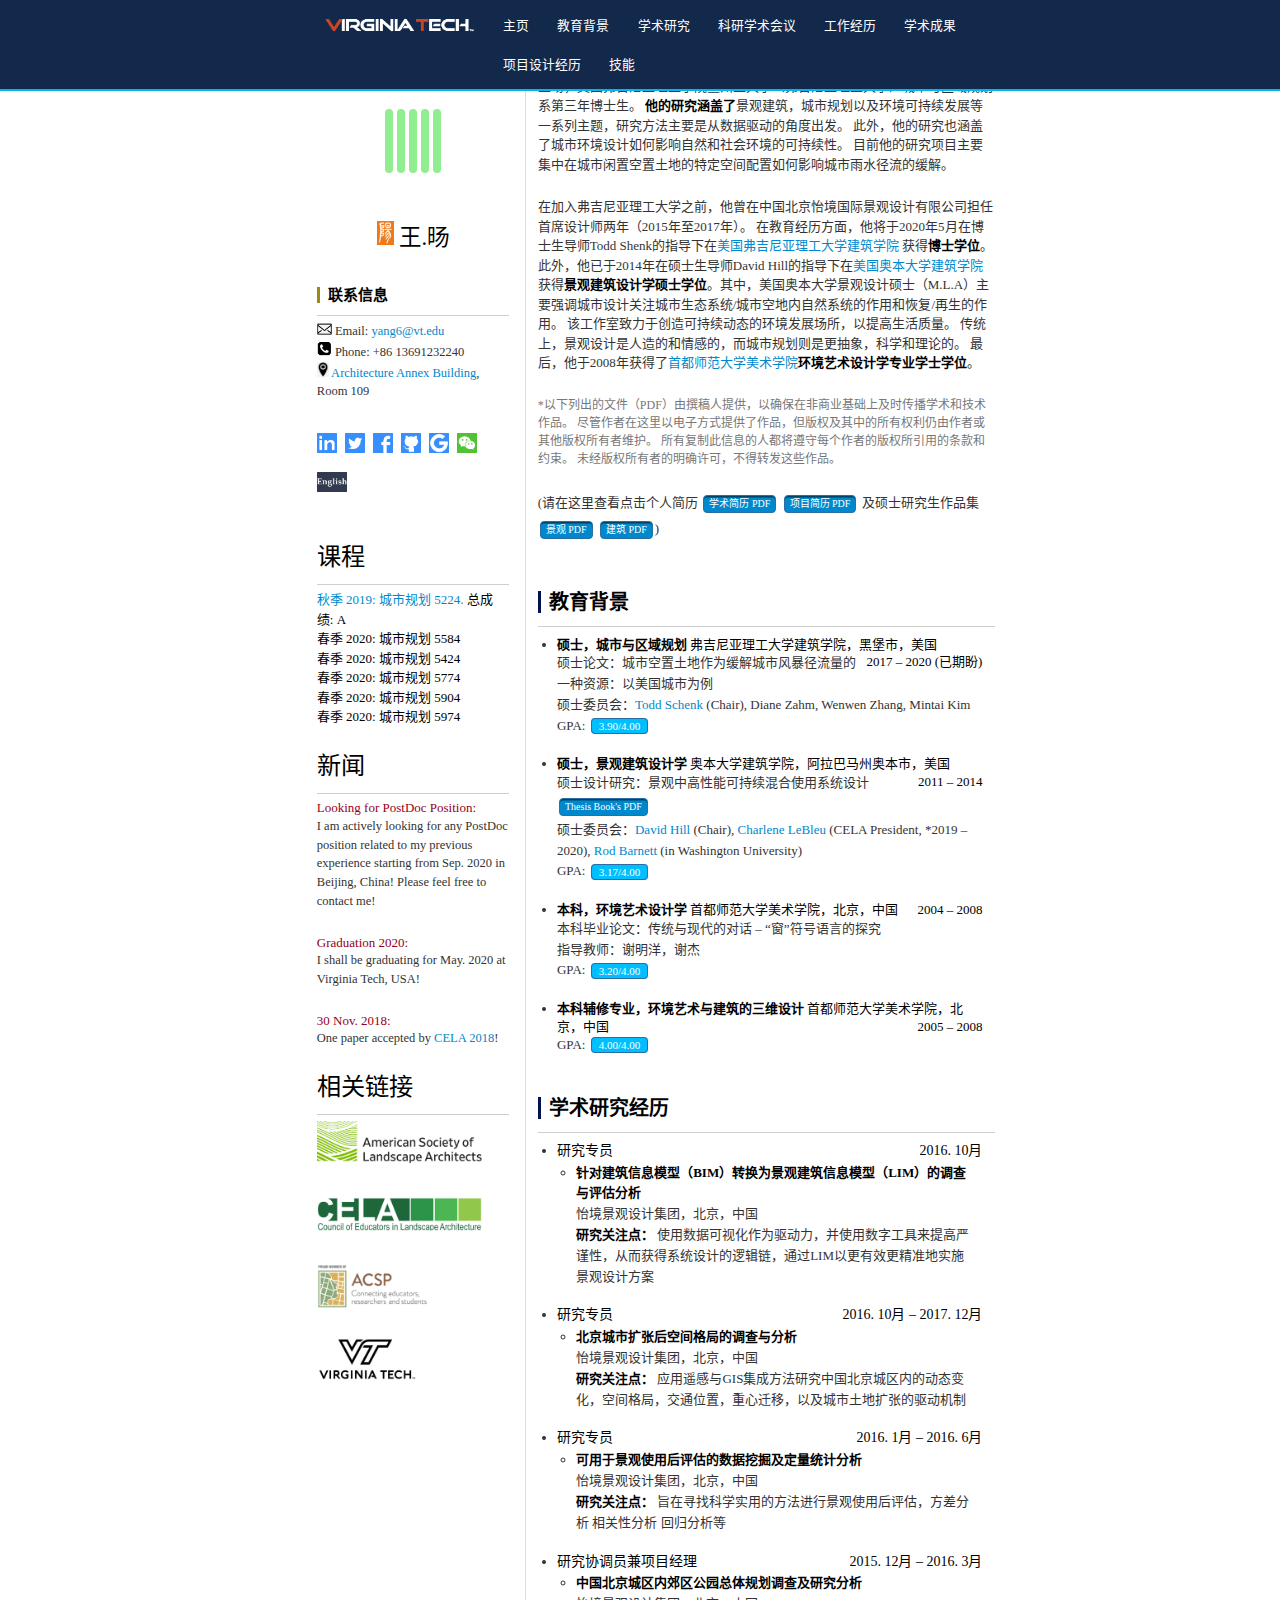
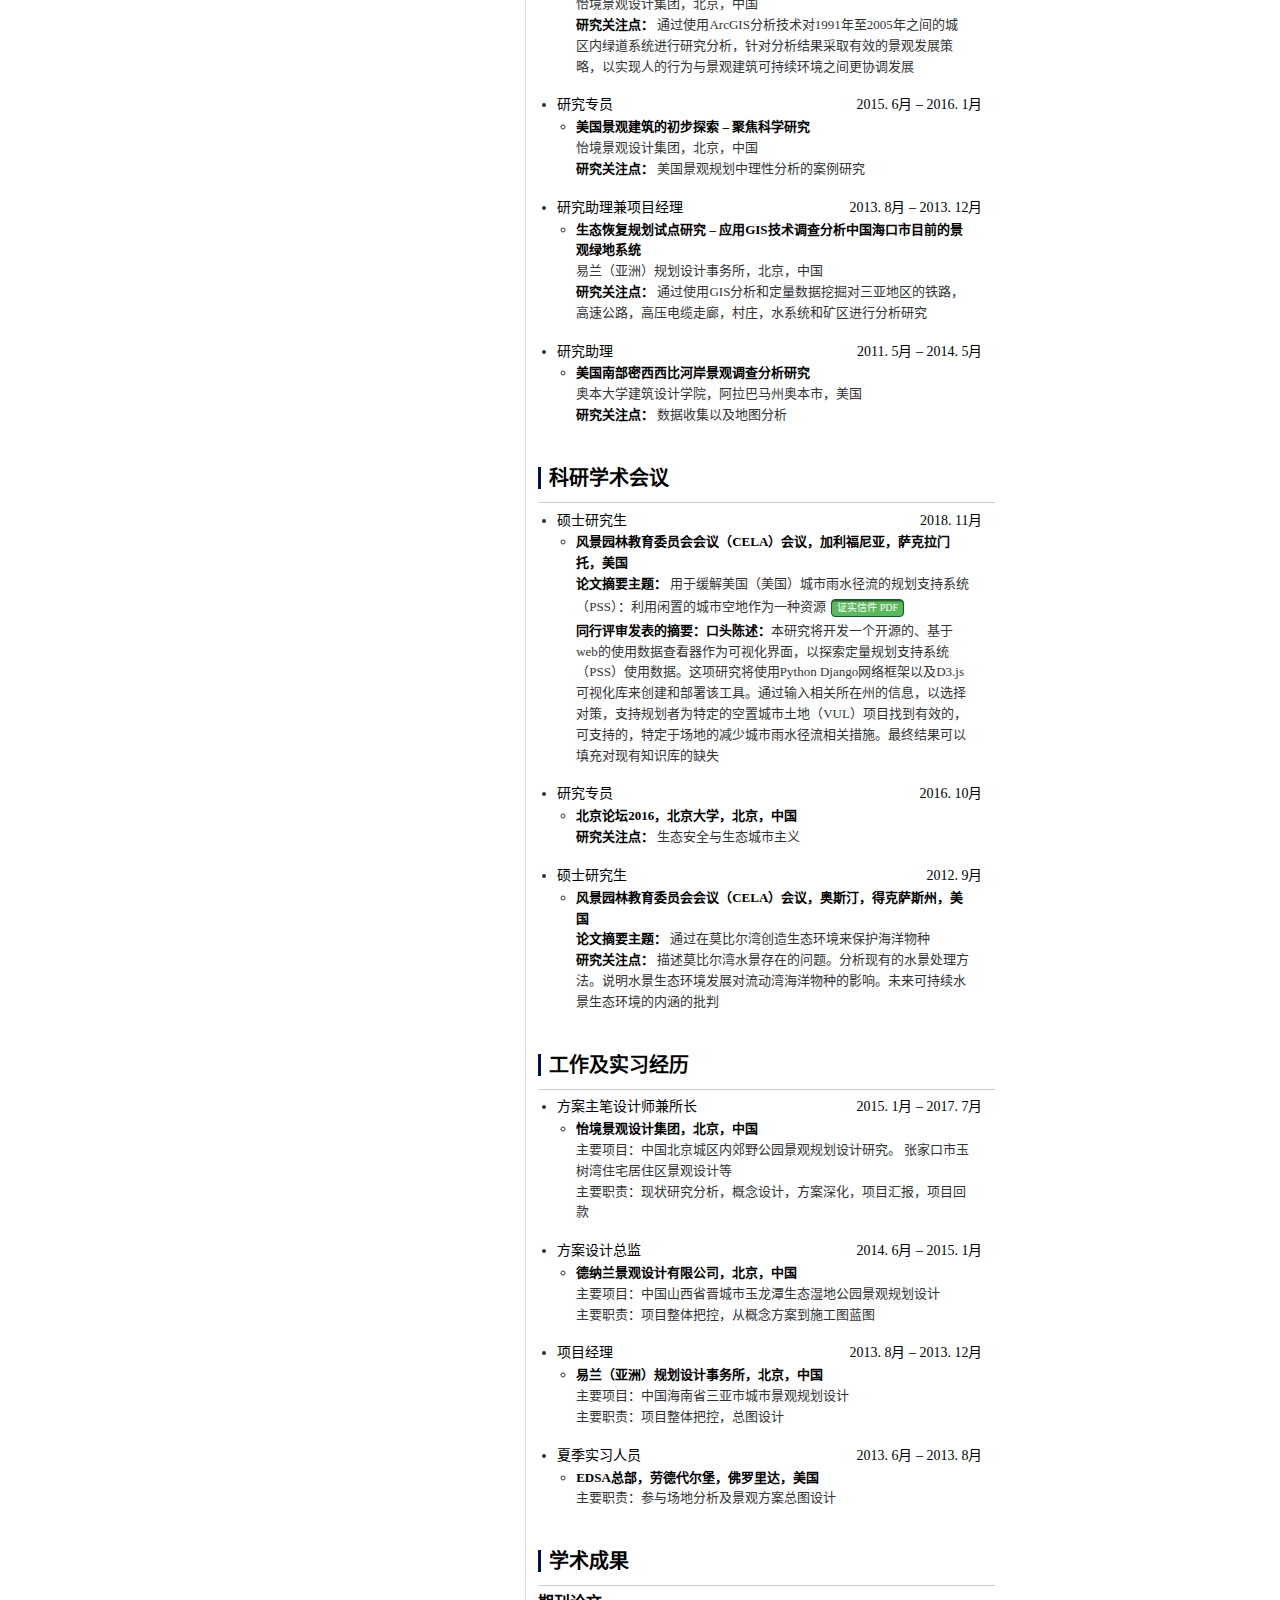
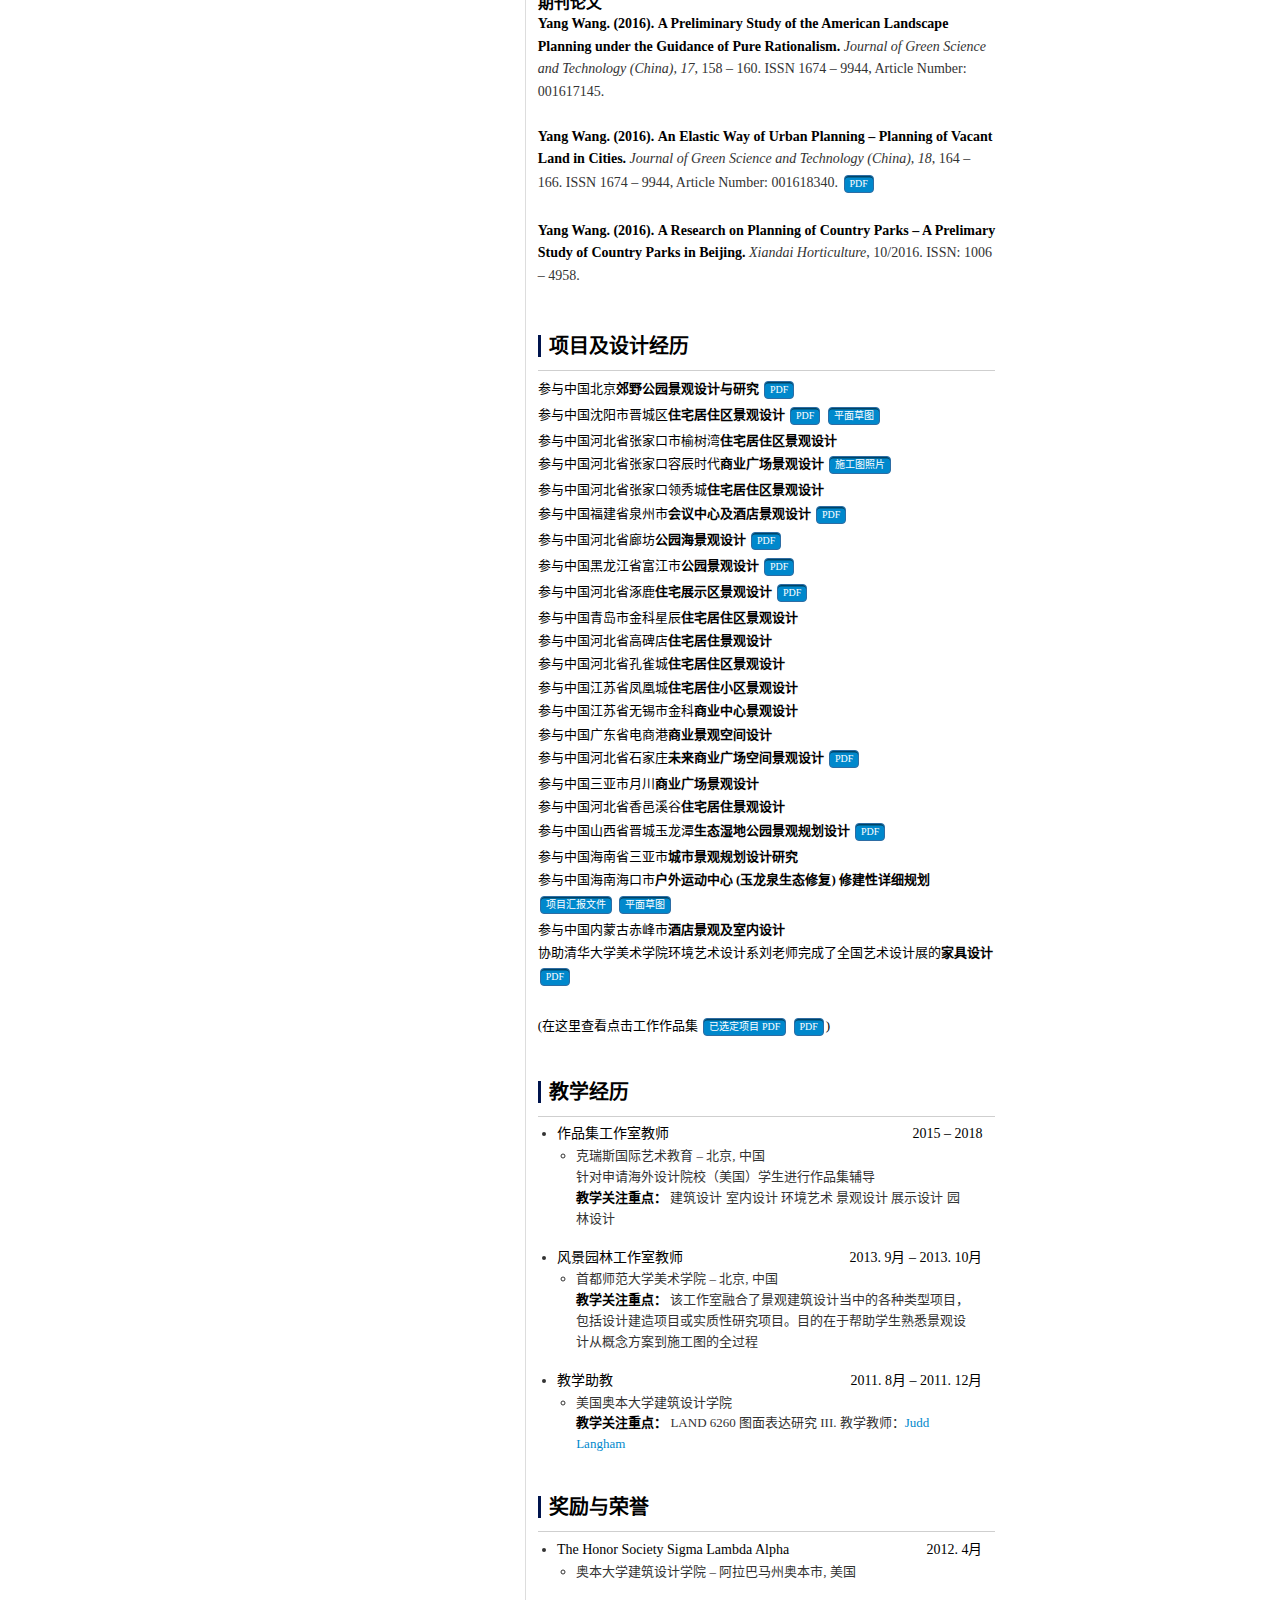
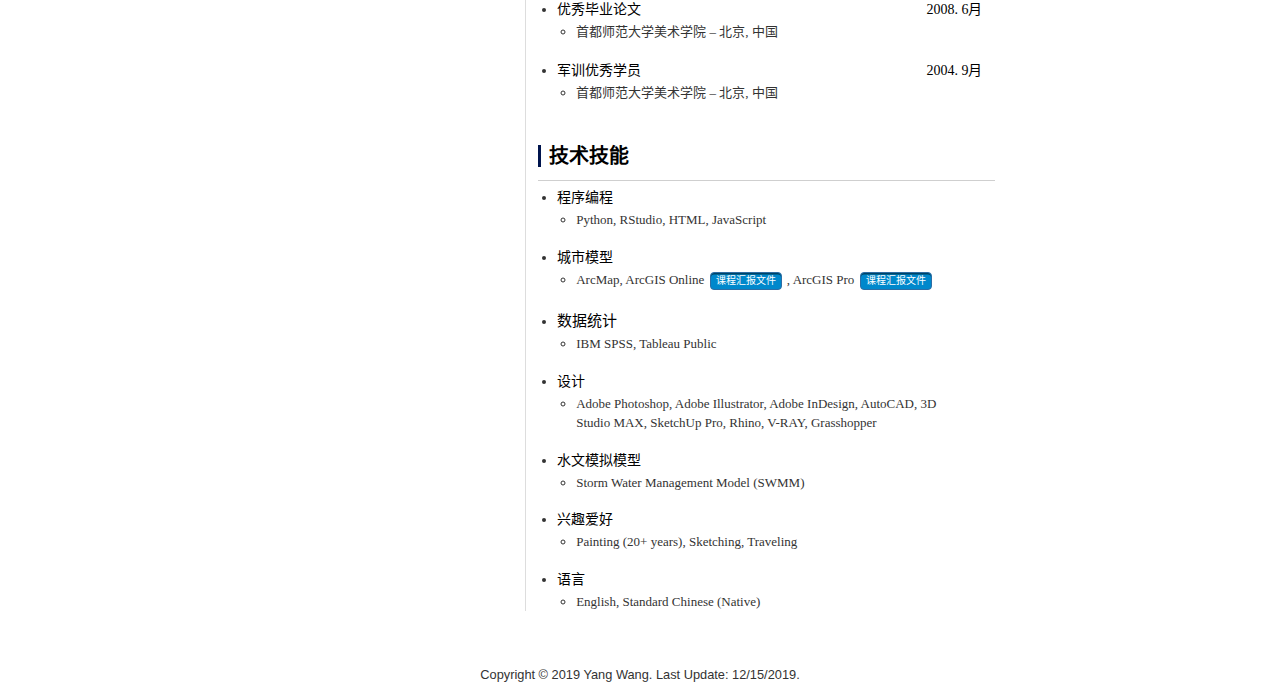
<file: cn.html>
<!DOCTYPE html>
<html lang="zh-cn">

<head>
    <meta charset="utf-8">
    <meta http-equiv="X-UA-Compatible" content="IE=edge,chrome=1">
    <meta name="viewport" content="width=device-width, initial-scale=1">
    <meta name="apple-mobile-web-app-status-bar-style" content="black" />
    <meta name="format-detection" content="email=yes" />
    <meta name="apple-mobile-web-app-capable" content="yes" />
    <meta name="format-detection" content="telephone=no" />
    <meta name="renderer" content="webkit">
    <meta name="apple-mobile-web-app-status-bar-style" content="black">
    <meta name="apple-mobile-web-app-title" content="Amaze UI" />
    <meta http-equiv="Cache-Control" content="no-cache, no-store, must-revalidate" />
    <meta http-equiv="Pragma" content="no-cache" />
    <meta http-equiv="Expires" content="0" />
    <title>王旸 | 弗吉尼亚理工大学</title>
    <link rel="shortcut icon" href="assets/images/yanglogo2.png" type="image/Y">
    <link rel="stylesheet" href="assets/css/typo.css">
    <link rel="stylesheet" href="assets/css/font-awesome.min.css">
    <link rel="stylesheet" href="assets/css/index.css">
    <style>
.border-left1 {
    border-left: 1px solid #ddd;
}
div.b {
  line-height: 1.8;
  font-family:Times New Roman; 
  font-size:101%
}
    p.small {
    line-height: 1.5;
    }
em { 
  font-style: italic;
}
.button {
  border-style: solid;
  border-color: #2e6da4;
  border-width: 0.1px;
  color: #fff;
  padding: 1px 7px;
  text-align: center;
  border-radius: 4px;
  text-decoration: none;
  font-size: 11px;
  margin: 4px 2px;
  cursor: pointer;
  vertical-align: middle;
}
.button55 {
  border-style: solid;
  border-color: #2e6da4;
  border-width: 0.4px;
  color: #fff;
  padding: 1px 7px;
  text-align: center;
  border-radius: 4px;
  text-decoration: none;
  font-size: 11px;
  margin: 4px 2px;
  cursor: pointer;
  box-shadow: 0 1px #999;
  vertical-align: middle;
}
.button88 {
  background-color: #5cb85c; 
  border-style: solid;
  border-color: #0B6121;
  border-width: 0.4px;
  box-shadow: inset 0 1.5px rgba(0, 0, 0, 0.5);
  color: #fff;
  padding: 0px 5px;
  font-family:'Palatino Linotype', Palatino, Georgia, serif; 
  font-size:13px
  text-align: center;
  border-radius: 4px;
  text-decoration: none;
  font-size: 10px;
  margin: 4px 2px;
  cursor: pointer;
  vertical-align: middle;
}
.button88:hover {
  background-color: #0B6121;
  color: #fff;
}
.button99 {
  background-color: #08c; 
  border-style: solid;
  border-color: #2e6da4;
  border-width: 0.4px;
  box-shadow: inset 0 1.5px rgba(0, 0, 0, 0.5);
  color: #fff;
  padding: 0px 5px;
  font-family:Times New Roman; 
  font-size:13px
  text-align: center;
  border-radius: 4px;
  text-decoration: none;
  font-size: 10px;
  margin: 4px 2px;
  cursor: pointer;
  vertical-align: middle;
}
.button99:hover {
  background-color: #13294b;
  color: #fff;
}
.button1 {
  border-style: solid;
  border-color: #610B21;
  border-width: 0.4px;
  color: #fff;
  padding: 1px 7px;
  text-align: center;
  border-radius: 4px;
  text-decoration: none;
  font-size: 11px;
  margin: 4px 2px;
  cursor: pointer;
  box-shadow: 0 1px #999;
  vertical-align: middle;
}
.button2 {
  border-style: solid;
  border-color: #0B6121;
  border-width: 0.4px;
  color: #fff;
  padding: 1px 7px;
  text-align: center;
  border-radius: 4px;
  text-decoration: none;
  font-size: 11px;
  margin: 4px 2px;
  cursor: pointer;
  box-shadow: 0 1px #999;
  vertical-align: middle;
}
.button3 {
  border-style: solid;
  border-color: #DF7401;
  border-width: 0.4px;
  color: #fff;
  padding: 1px 7px;
  text-align: center;
  border-radius: 4px;
  text-decoration: none;
  font-size: 11px;
  margin: 4px 2px;
  cursor: pointer;
  box-shadow: 0 1px #999;
  border-color: #595959;
  vertical-align: middle;
	
	body {
  margin: 0;
  font-family: Arial, Helvetica, sans-serif;
}

.topnav a {
  float: left;
  color: #f2f2f2;
  text-align: center;
  padding: 14px 40px;
  text-decoration: none;
  font-size: 17px;
}

.topnav a:hover {
  background-color: #ddd;
  color: white;
}

.topnav a.active {
  background-color: #4CAF50;
  color: white;
  transform: translate(50%, -50%);
}

.topnav-centered a {
  float: none;
  position: absolute;
  top: 50%;
  left: 50%;
  transform: translate(100%, -50%);
}

.topnav-right {
  float: right;
}

</style>
</head>
<body>

	
    <script>
        function loading() {
            document.getElementsByClassName('avatar')[0].style.display = 'block';
            document.getElementsByClassName('loading')[0].style.display = 'none';
        }
    </script>
</head>

<body>
    <header class="header"></header>
	<div id="cv_main" class="navbar navbar-default navbar-fixed-top" style="border-bottom-width: 2px;border-bottom-style: solid;">
    		<ul id="nav" class="screen_only" style="height:42px">
     	 		<li> <a href="https://archdesign.caus.vt.edu/"><img class="screen_only" style="float:right; position: center;padding-left: 60px;" src="assets/images/VirginiaTech_Wordmark1.png" alt="Virginia Tech, Urban Affairs and Planning" width="150" height="24">
     	 		</a></li>
			<li style="padding-top: 11px;"><a href="cn.html"> <p style="font-family:Times New Roman; font-size:89%">主页</a></li></p>
      			<li style="padding-top: 11px;"><a href="./cn.html#教育背景"> <p style="font-family:Times New Roman; font-size:89%">教育背景</a></li></p>
			<li style="padding-top: 11px;"><a href="./cn.html#学术研究"> <p style="font-family:Times New Roman; font-size:89%">学术研究</a></li></p>
      			<li style="padding-top: 11px;"><a href="./cn.html#科研学术会议"> <p style="font-family:Times New Roman; font-size:89%">科研学术会议</a></li></p>
      		  	<li style="padding-top: 11px;"><a href="./cn.html#工作及实习经历"> <p style="font-family:Times New Roman; font-size:89%">工作经历</a></li></p>
                        <li style="padding-top: 11px;"><a href="./cn.html#学术成果"> <p style="font-family:Times New Roman; font-size:89%">学术成果</a></li></p>
      			<li style="padding-top: 11px;"><a href="./cn.html#设计经历"> <p style="font-family:Times New Roman; font-size:89%">项目设计经历</a></li></p>
                        <li style="padding-top: 11px;"><a href="./cn.html#技能"> <p style="font-family:Times New Roman; font-size:89%">技能</a></li></p>
		</ul>
	</div>	
    <article class="container">
        <section class="side" id="side" style="padding-left: 3rem;padding-right: 3rem;">
		<!--
		<label class="switch" style="display: none;" onchange="switchFixed()">
                <script type="text/javaScript">
                    function switchFixed(){
                        var value = document.getElementById('cv_main').style.position === 'fixed' ? 'fixed' : 'fixed';
			document.getElementById('cv_main').style.position = value;
                    }
                </script>
                <input id="cb" type="checkbox">
                <span class="slider round"></span>
            </label>
            <style>
                @media (min-width: 	750px){
                    .switch{position:relative;display:inline-block!important;width:60px;height:34px;}
                    .switch input{display:none;}
                    .slider{position:absolute;cursor:pointer;top:0;left:0;right:0;bottom:0;background-color:#ccc;-webkit-transition:.4s;transition:.4s;}
                    .slider:before{position:absolute;content:"";height:26px;width:26px;left:4px;bottom:4px;background-color:white;-webkit-transition:.4s;transition:.4s;}
                    input:checked + .slider{background-color:#1abc9c;}
                    input:focus + .slider{box-shadow:0 0 1px #1abc9c;}
                    input:checked + .slider:before{-webkit-transform:translateX(26px);-ms-transform:translateX(26px);transform:translateX(26px);}.slider.round{border-radius:34px;}
                    .slider.round:before{border-radius:50%;}
                }
            </style>-->
            <!-- 左侧固定开关，记得及时删除这段代码 End-->

            <!-- 个人肖像 -->
            <section class="me">
                <section class="portrait">
                    <div class="loading">
                        <span></span>
                        <span></span>
                        <span></span>
                        <span></span>
                        <span></span>
                    </div>
                    <!-- 头像照片 -->
                    <img class="avatar" src="assets/images/new photo777.jpg" width="200" heigh="200"; onload="loading()"; style="border-radius:8px;">
                </section>
                <h2>
 		<p style="font-family:Microsoft JhengHei; font-size:130%";> <img src="assets/images/yanglogo2.png" ,="" height="24"> 王.旸</font></p>
                </h2>
            </section>

            <!-- 基本信息 -->
            <section class="contact info-unit">
                <h3>
                    <p style="font-family:Times New Roman; font-size:95%"><h33><b>联系信息</b></h33>
		</h3>
                <hr/>
                <ul>
                    <li>
                        <p style="font-family:'Palatino Linotype', Palatino, Georgia, serif; font-size:12.5px"; class="small">
			<img src="assets/images/mail.png" ,="" height="12"> 
			Email: <a href="mailto:yang6@vt.edu">yang6@vt.edu</a></p>
			<p style="font-family:'Palatino Linotype', Palatino, Georgia, serif; font-size:12.5px"; class="small">
			<img src="assets/images/Phone.png" ,="" height="15"> 
			Phone: +86 13691232240</p>
			<p style="font-family:'Palatino Linotype', Palatino, Georgia, serif; font-size:12.5px"; class="small">
			<img src="assets/images/location.png" ,="" height="15"> 
			<a href="https://goo.gl/maps/joccqLNyztT2">Architecture Annex Building</a>, Room 109</p>
                    </li>
		<br>
                </ul>
		<h1>
                <a href="https://www.linkedin.com/feed/"> 
		 <img src="assets/images/linkedlogo11.png"; width="20"></i> 
		</a>
		<a href="https://twitter.com/intent/follow?source=followbutton&variant=1.0&screen_name=Yang6Wang"> 
		 <img src="assets/images/twitterlogo11.png"; width="20"></i> 
		</a>
		<a href="https://www.facebook.com/profile.php?id=100022761184357"> 
		 <img src="assets/images/facebooklogo11.png"; width="20"></i> 
		</a>
	        <a href="https://github.com/YangWangDesign"> 
		 <img src="assets/images/githublog222.png"; width="20"></i> 
		</a>
		<a href="https://scholar.google.com/citations?user=HoMEobYAAAAJ&hl=en"> 
		 <img src="assets/images/googlelogo11.png"; width="20"></i> 
		</a>
		<a href="https://YangWangDesign.github.io/webwxgetmsgimg.jpg"> 
		 <img src="assets/images/wechat.png"; width="20"></i> 
		</a>
		<a href="index.html">
		 <img src="assets/images/English11.jpg"; width="30"></i>
		</a>
                </h1>
	    </section>

            <!-- 联系方式 -->
            <section class="news update">
		    <br>
                <h2>
		<p style="font-family:Times New Roman; font-size:140%">课程</p>
		</h2>
		<hr/>
                     <h3>
                         <div class="b">
		    	 <p style="font-family:Times New Roman; font-size:13px"; class="small"> <span><a href="http://YangWangDesign.github.io/syllabus.pdf">秋季 2019: 城市规划 5224.</a> 总成绩: A</span><br>
                         <p style="font-family:Times New Roman; font-size:13px"; class="small"> <span>春季 2020: 城市规划 5584 </span><br> 
		         <p style="font-family:Times New Roman; font-size:13px" class="small"> <span>春季 2020: 城市规划 5424</span><br>
			 <p style="font-family:Times New Roman; font-size:13px" class="small"> <span>春季 2020: 城市规划 5774</span><br>
		         <p style="font-family:Times New Roman; font-size:13px" class="small"> <span>春季 2020: 城市规划 5904</span><br>
		         <p style="font-family:Times New Roman; font-size:13px" class="small"> <span>春季 2020: 城市规划 5974</span><br>
			 </div>
		     </h3> 
		    </li>
		</ul>
            </section>

            <section class="news update">
		    <br>
                <h2>
		<p style="font-family:Times New Roman; font-size:140%">新闻</p>
		</h2>
                <hr/>
                <ul>
                    <li>
                        <h3><span><p style="font-family:'Palatino Linotype', Palatino, Georgia, serif; font-size:13px"><font color="#95001a">Looking for PostDoc Position: </font></span></h3>
                        <p style="font-family:'Palatino Linotype', Palatino, Georgia, serif; font-size:12.5px"; class="small">I am actively looking for any PostDoc position related to my previous experience starting from Sep. 2020 in Beijing, China! Please feel free to contact me!   
                    </li>
			<br>
			<li>
			<h3><span><p style="font-family:'Palatino Linotype', Palatino, Georgia, serif; font-size:13px"><font color="#95001a">Graduation 2020: </font></span></h3>
                    	<p style="font-family:'Palatino Linotype', Palatino, Georgia, serif; font-size:12.5px"; class="small">I shall be graduating for May. 2020 at Virginia Tech, USA!   
		    </li>
			<br>
			<li>
			<h3><span><p style="font-family:'Palatino Linotype', Palatino, Georgia, serif; font-size:13px"><font color="#95001a">30 Nov. 2018: </font></span></h3>
                    	<p style="font-family:'Palatino Linotype', Palatino, Georgia, serif; font-size:12.5px"; class="small">One paper accepted by <a href="https://thecela.org/">CELA 2018</a>!   
		    </li>
		</ul>
            </section>

            <section class="news update">
		    <br>
                <h2>
		<p style="font-family:Times New Roman; font-size:140%">相关链接</p>
		</h2>
                <hr/>
                <ul>
                    <li>
                        <a href="https://www.asla.org/">
			 <img src="assets/images/asla-new-logo copy.png"; width="165"></i>
			</a>
		    <br>
		    <br>
		    	<a href="https://thecela.org/">
			 <img src="assets/images/CELA logo.PNG"; width="165"></i>
			</a>
		    <br>
		    <br>
			<a href="https://www.acsp.org/">
			 <img src="assets/images/acsp.png"; width="165"></i>
			</a>
		    <br>
		    <br>
			<a href="https://vt.edu/">
			 <img src="assets/images/VT.png"; width="165"></i>
			</a>
                    </li>
                </ul>
            </section>

	</section>
        <section class="main">
	<div class="border-left">
            <p style="font-family:Times New Roman; font-size:13px"; class="small"; class="border-left1"> </i>王旸，美国弗吉尼亚理工学院暨州立大学（弗吉尼亚理工大学）城市与区域规划系第三年博士生。 <b>他的研究涵盖了</b>景观建筑，城市规划以及环境可持续发展等一系列主题，研究方法主要是从数据驱动的角度出发。 此外，他的研究也涵盖了城市环境设计如何影响自然和社会环境的可持续性。 目前他的研究项目主要集中在城市闲置空置土地的特定空间配置如何影响城市雨水径流的缓解。</p>
            <br>
	    <p style="font-family:Times New Roman; font-size:13px"; class="small"> 在加入弗吉尼亚理工大学之前，他曾在中国北京怡境国际景观设计有限公司担任首席设计师两年（2015年至2017年）。 在教育经历方面，他将于2020年5月在博士生导师Todd Shenk的指导下在<a href="https://vt.edu/">美国弗吉尼亚理工大学建筑学院</a> 获得<b>博士学位</b>。此外，他已于2014年在硕士生导师David Hill的指导下在<a href="https://auburn.edu/">美国奥本大学建筑学院</a> 获得<b>景观建筑设计学硕士学位</b>。其中，美国奥本大学景观设计硕士（M.L.A）主要强调城市设计关注城市生态系统/城市空地内自然系统的作用和恢复/再生的作用。 该工作室致力于创造可持续动态的环境发展场所，以提高生活质量。 传统上，景观设计是人造的和情感的，而城市规划则是更抽象，科学和理论的。 最后，他于2008年获得了<a href="http://www.cnu.edu.cn">首都师范大学美术学院</a><b>环境艺术设计学专业学士学位</b>。</p>
	    <br>
	    <p style="font-family:Times New Roman; font-size:12px"; class="small";> <font color="#777">*以下列出的文件（PDF）由撰稿人提供，以确保在非商业基础上及时传播学术和技术作品。 尽管作者在这里以电子方式提供了作品，但版权及其中的所有权利仍由作者或其他版权所有者维护。 所有复制此信息的人都将遵守每个作者的版权所引用的条款和约束。 未经版权所有者的明确许可，不得转发这些作品。</font></p>
	    <br>
	    <p style="font-family:Times New Roman; font-size:13px";> (请在这里查看点击个人简历 <a href="https://YangWangDesign.github.io/land.pdf"><button class="button button99">学术简历 PDF</button></a> <a href="https://YangWangDesign.github.io/chinesework.pdf"><button class="button button99">项目简历 PDF</button></a> 及硕士研究生作品集 <a href="https://YangWangDesign.github.io/ReadMe.pdf"><button class="button button99">景观 PDF</button></a> <a href="https://YangWangDesign.github.io/arch.pdf"><button class="button button99">建筑 PDF</button></a>) </p> 
            <br>
	    <br>
		<!-- 教育经历 -->
            <section class="edu info-unit">
                <h2>
                    <p style="font-family:Times New Roman; font-size:110%"; color: #666;><h222><b><a id="教育经历"; style="color:#000000;">教育背景</a></b></h222></p>
		</h2>
                <hr/>
                <ul>
                    <li>
                        <h3>
                            <p style="font-family:Times New Roman; font-size:13px"> <span><strong>硕士，城市与区域规划</strong> 弗吉尼亚理工大学建筑学院，黑堡市，美国</span>
                            <time>2017 – 2020 (已期盼)</time>
                        </h3>
			    <p style="font-family:Times New Roman; font-size:13px">硕士论文：城市空置土地作为缓解城市风暴径流量的一种资源：以美国城市为例</p>
			    <p style="font-family:Times New Roman; font-size:13px">硕士委员会：<a href="https://www.spia.vt.edu/our-people/faculty-research/todd-schenk/">Todd Schenk</a> (Chair), Diane Zahm, Wenwen Zhang, Mintai Kim</p>
			    </h3>
                        <p style="font-family:'Palatino Linotype', Palatino, Georgia, serif; font-size:13px">GPA:
                            <a href="https://YangWangDesign.github.io/Plan of Study_Yang Wang.pdf" class="button"; border-radius: 4px; style="background-color: #00BFFF;">3.90/4.00</a> </p>
                    </li>
		    <li>
                        <h3>
                            <p style="font-family:Times New Roman; font-size:13px"> <span><strong>硕士，景观建筑设计学</strong> 奥本大学建筑学院，阿拉巴马州奥本市，美国</span>
                            <time>2011 – 2014</time>
		        </h3>
			<p style="font-family:Times New Roman; font-size:13px">硕士设计研究：景观中高性能可持续混合使用系统设计
			<span class="link"> <a href="http://YangWangDesign.github.io/ReadNew.pdf"><button class="button button99">Thesis Book's PDF</button></a></p>
			</h3>  
		        <p style="font-family:Times New Roman; font-size:13px">硕士委员会：<a href="https://cadc.auburn.edu/people/david-hill/">David Hill</a> (Chair), <a href="https://thecela.org/leadership/executive-committee/">Charlene LeBleu</a> (CELA President, *2019 – 2020), <a href="https://www.samfoxschool.wustl.edu/portfolios/rod_barnett">Rod Barnett</a> (in Washington University)</p>
                        </h3>
                        <p style="font-family:'Palatino Linotype', Palatino, Georgia, serif; font-size:13px">GPA:
                            <a class="button"; border-radius: 4px; style="background-color: #00BFFF;">3.17/4.00</a> </p>
                    </li>
		    <li>
                        <h3>
                            <p style="font-family:Times New Roman; font-size:13px"> <span><strong>本科，环境艺术设计学</strong> 首都师范大学美术学院，北京，中国</span>
                            <time>2004 – 2008</time>
                        </h3>
			<p style="font-family:Times New Roman; font-size:13px">本科毕业论文：传统与现代的对话 – “窗”符号语言的探究
			<p style="font-family:Times New Roman; font-size:13px">指导教师：谢明洋，谢杰</p>											     
                        </h3>
                        <p style="font-family:'Palatino Linotype', Palatino, Georgia, serif; font-size:13px">GPA:
                            <a class="button"; border-radius: 4px; style="background-color: #00BFFF;">3.20/4.00</a> </p>
                    </li>
		    <li>
			<h3>
                            <p style="font-family:Times New Roman; font-size:13px"> <span><strong>本科辅修专业，环境艺术与建筑的三维设计</strong> 首都师范大学美术学院，北京，中国</span>
                            <time>2005 – 2008</time>
                        </h3>
                        <p style="font-family:'Palatino Linotype', Palatino, Georgia, serif; font-size:13px">GPA:
                            <a class="button"; border-radius: 4px; style="background-color: #00BFFF;">4.00/4.00</a> </p>
                    </li>
                </ul>
            </section>
            <br>
            <!-- 项目经验 -->
            <section class="project info-unit">
                <h2>
                    <p style="font-family:Times New Roman; font-size:110%"><h222><b><a id="学术研究"; style="color:#000000;">学术研究经历</a></b></h222></p>
                </h2>
		<hr/>
                <ul>
                    <li>
                        <h3>
                            <p style="font-family:Times New Roman; font-size:14px"> <span>研究专员</span>
                            <time>2016. 10月</time>
		<h2>	    
                        </h3>
                        <ul class="info-content">
                            <li>
				</h3>
                                <p style="font-family:Times New Roman; font-size:13px"><b>针对建筑信息模型（BIM）转换为景观建筑信息模型（LIM）的调查与评估分析</b></p>
			        <p style="font-family:Times New Roman; font-size:13px">怡境景观设计集团，北京，中国</p>
<p style="font-family:Times New Roman; font-size:13px"><b>研究关注点：</b> 使用数据可视化作为驱动力，并使用数字工具来提高严谨性，从而获得系统设计的逻辑链，通过LIM以更有效更精准地实施景观设计方案</p>
            
             <section class="project info-unit">
             
                    </ul>
                  </li>
                  <li>
                    <h3>
                        <p style="font-family:Times New Roman; font-size:14px"> <span>研究专员</span>
		        <time>2016. 10月 – 2017. 12月</time>
	            </h3>
                    <ul class="info-content">
                        <li>
			  <p style="font-family:Times New Roman; font-size:13px"><b>北京城市扩张后空间格局的调查与分析</b></p>
			  <p style="font-family:Times New Roman; font-size:13px">怡境景观设计集团，北京，中国</p>
<p style="font-family:Times New Roman; font-size:13px"><b>研究关注点：</b> 应用遥感与GIS集成方法研究中国北京城区内的动态变化，空间格局，交通位置，重心迁移，以及城市土地扩张的驱动机制</p>             
             
	     <section class="project info-unit">
             
                    </ul>
                  </li>
                  <li>
                    <h3>
                        <p style="font-family:Times New Roman; font-size:14px"> <span>研究专员</span>
		        <time>2016. 1月 – 2016. 6月</time>
	            </h3>
                    <ul class="info-content">
                        <li>
			  <p style="font-family:Times New Roman; font-size:13px"><b>可用于景观使用后评估的数据挖掘及定量统计分析</b></p>
			  <p style="font-family:Times New Roman; font-size:13px">怡境景观设计集团，北京，中国</p>
<p style="font-family:Times New Roman; font-size:13px"><b>研究关注点：</b> 旨在寻找科学实用的方法进行景观使用后评估，方差分析 相关性分析 回归分析等</p>
				
	     <section class="project info-unit">
             
                    </ul>
                  </li>
                  <li>
                    <h3>
                        <p style="font-family:Times New Roman; font-size:14px"> <span>研究协调员兼项目经理</span>
		        <time>2015. 12月 – 2016. 3月</time>
	            </h3>
                    <ul class="info-content">
                        <li>
			  <p style="font-family:Times New Roman; font-size:13px"><b>中国北京城区内郊区公园总体规划调查及研究分析</b></p>
			  <p style="font-family:Times New Roman; font-size:13px">怡境景观设计集团，北京，中国</p>
<p style="font-family:Times New Roman; font-size:13px"><b>研究关注点：</b> 通过使用ArcGIS分析技术对1991年至2005年之间的城区内绿道系统进行研究分析，针对分析结果采取有效的景观发展策略，以实现人的行为与景观建筑可持续环境之间更协调发展</p>
				
	     <section class="project info-unit">
             
                    </ul>
                  </li>
                  <li>
                    <h3>
                        <p style="font-family:Times New Roman; font-size:14px"> <span>研究专员</span>
		        <time>2015. 6月 – 2016. 1月</time>
	            </h3>
                    <ul class="info-content">
                        <li>
			  <p style="font-family:Times New Roman; font-size:13px"><b>美国景观建筑的初步探索 – 聚焦科学研究</b></p>
			  <p style="font-family:Times New Roman; font-size:13px">怡境景观设计集团，北京，中国</p>
<p style="font-family:Times New Roman; font-size:13px"><b>研究关注点：</b> 美国景观规划中理性分析的案例研究</p> 
				
	     <section class="project info-unit">
             
                    </ul>
                  </li>
                  <li>
                    <h3>
                        <p style="font-family:Times New Roman; font-size:14px"> <span>研究助理兼项目经理</span>
		        <time>2013. 8月 – 2013. 12月</time>
	            </h3>
                    <ul class="info-content">
                        <li>
			  <p style="font-family:Times New Roman; font-size:13px"><b>生态恢复规划试点研究 – 应用GIS技术调查分析中国海口市目前的景观绿地系统</b></p>
			  <p style="font-family:Times New Roman; font-size:13px">易兰（亚洲）规划设计事务所，北京，中国</p>
<p style="font-family:Times New Roman; font-size:13px"><b>研究关注点：</b> 通过使用GIS分析和定量数据挖掘对三亚地区的铁路，高速公路，高压电缆走廊，村庄，水系统和矿区进行分析研究</p> 
			
	      <section class="project info-unit">
             
                    </ul>
                  </li>
                  <li>
                    <h3>
                        <p style="font-family:Times New Roman; font-size:14px"> <span>研究助理</span>
		        <time>2011. 5月 – 2014. 5月</time>
	            </h3>
                    <ul class="info-content">
                        <li>
			  <p style="font-family:Times New Roman; font-size:13px"><b>美国南部密西西比河岸景观调查分析研究</b></p>
			  <p style="font-family:Times New Roman; font-size:13px">奥本大学建筑设计学院，阿拉巴马州奥本市，美国</p>
<p style="font-family:Times New Roman; font-size:13px"><b>研究关注点：</b> 数据收集以及地图分析</p>
		            </li>
                        </ul>
	    </section>
            <br>
            <!-- 项目经验 -->
            <section class="project info-unit">
                <h2>
                    <p style="font-family:Times New Roman; font-size:110%"><h222><b><a id="科研学术会议"; style="color:#000000;">科研学术会议</a></b></h222></p>
		</h2>
                <hr/>
                <ul>
                    <li>
                        <h3>
                            <p style="font-family:Times New Roman; font-size:14px"> <span>硕士研究生</span>
                            <time>2018. 11月</time>
		<h2>	    
                        </h3>
                        <ul class="info-content">
                            <li>
				</h3>
                                <p style="font-family:Times New Roman; font-size:13px"><b>风景园林教育委员会会议（CELA）会议，加利福尼亚，萨克拉门托，美国</b></p>
			        <p style="font-family:Times New Roman; font-size:13px"><b>论文摘要主题：</b> 用于缓解美国（美国）城市雨水径流的规划支持系统（PSS）：利用闲置的城市空地作为一种资源 <a href="https://YangWangDesign.github.io/received letter.pdf"><button class="button button88">证实信件 PDF</button></a></p>
<p style="font-family:Times New Roman; font-size:13px"><b>同行评审发表的摘要：口头陈述：</b>本研究将开发一个开源的、基于web的使用数据查看器作为可视化界面，以探索定量规划支持系统（PSS）使用数据。这项研究将使用Python Django网络框架以及D3.js可视化库来创建和部署该工具。通过输入相关所在州的信息，以选择对策，支持规划者为特定的空置城市土地（VUL）项目找到有效的，可支持的，特定于场地的减少城市雨水径流相关措施。最终结果可以填充对现有知识库的缺失</p>
			
			<section class="project info-unit">
             
                    </ul>
                  </li>
                  <li>
                    <h3>
                        <p style="font-family:Times New Roman; font-size:14px"> <span>研究专员</span>
		        <time>2016. 10月</time>
	            </h3>
                    <ul class="info-content">
                        <li>
			  <p style="font-family:Times New Roman; font-size:13px"><b>北京论坛2016，北京大学，北京，中国</b></p>
			  <p style="font-family:Times New Roman; font-size:13px"><b>研究关注点：</b> 生态安全与生态城市主义</p>
			
		<section class="project info-unit">
             
                    </ul>
                  </li>
                  <li>
                    <h3>
                        <p style="font-family:Times New Roman; font-size:14px"> <span>硕士研究生</span>
		        <time>2012. 9月</time>
	            </h3>
                    <ul class="info-content">
                        <li>
			  <p style="font-family:Times New Roman; font-size:13px"><b>风景园林教育委员会会议（CELA）会议，奥斯汀，得克萨斯州，美国</b></p>
			  <p style="font-family:Times New Roman; font-size:13px"><b>论文摘要主题：</b> 通过在莫比尔湾创造生态环境来保护海洋物种</p>
<p style="font-family:Times New Roman; font-size:13px"><b>研究关注点：</b> 描述莫比尔湾水景存在的问题。分析现有的水景处理方法。说明水景生态环境发展对流动湾海洋物种的影响。未来可持续水景生态环境的内涵的批判</p>
		              </li>
                          </ul>
	     </section>
             <br>
             <!-- 项目经验 -->
             <section class="project info-unit">
                <h2>
                    <p style="font-family:Times New Roman; font-size:110%"><h222><b><a id="工作及实习经历"; style="color:#000000;">工作及实习经历</a></b></h222></p>
                </h2>
		<hr/>
                <ul>
                    <li>
                        <h3>
                            <p style="font-family:Times New Roman; font-size:14px"> <span>方案主笔设计师兼所长</span>
                            <time>2015. 1月 – 2017. 7月</time>
		<h2>	    
                        </h3>
                        <ul class="info-content">
                            <li>
				</h3>
                                <p style="font-family:Times New Roman; font-size:13px"><b>怡境景观设计集团，北京，中国</b></p>
			        <p style="font-family:Times New Roman; font-size:13px">主要项目：中国北京城区内郊野公园景观规划设计研究。 张家口市玉树湾住宅居住区景观设计等</p>
<p style="font-family:Times New Roman; font-size:13px">主要职责：现状研究分析，概念设计，方案深化，项目汇报，项目回款</p> 
				
		<section class="project info-unit">
             
                    </ul>
                  </li>
                  <li>
                    <h3>
                        <p style="font-family:Times New Roman; font-size:14px"> <span>方案设计总监</span>
		        <time>2014. 6月 – 2015. 1月</time>
	            </h3>
                    <ul class="info-content">
                        <li>
			  <p style="font-family:Times New Roman; font-size:13px"><b>德纳兰景观设计有限公司，北京，中国</b></p>
			  <p style="font-family:Times New Roman; font-size:13px">主要项目：中国山西省晋城市玉龙潭生态湿地公园景观规划设计</p>
<p style="font-family:Times New Roman; font-size:13px">主要职责：项目整体把控，从概念方案到施工图蓝图</p>
				
		<section class="project info-unit">
             
                    </ul>
                  </li>
                  <li>
                    <h3>
                        <p style="font-family:Times New Roman; font-size:14px"> <span>项目经理</span>
		        <time>2013. 8月 – 2013. 12月</time>
	            </h3>
                    <ul class="info-content">
                        <li>
			  <p style="font-family:Times New Roman; font-size:13px"><b>易兰（亚洲）规划设计事务所，北京，中国</b></p>
			  <p style="font-family:Times New Roman; font-size:13px">主要项目：中国海南省三亚市城市景观规划设计</p>
<p style="font-family:Times New Roman; font-size:13px">主要职责：项目整体把控，总图设计</p>
				
		<section class="project info-unit">
             
                    </ul>
                  </li>
                  <li>
                    <h3>
                        <p style="font-family:Times New Roman; font-size:14px"> <span>夏季实习人员</span>
		        <time>2013. 6月 – 2013. 8月</time>
	            </h3>
                    <ul class="info-content">
                        <li>
			  <p style="font-family:Times New Roman; font-size:13px"><b>EDSA总部，劳德代尔堡，佛罗里达，美国</b></p>
			  <p style="font-family:Times New Roman; font-size:13px">主要职责：参与场地分析及景观方案总图设计</p>
                            </li>
                        </ul>
	       <br>
            </section>
            <section class="publication">
                 <h2>
                     <p style="font-family:Times New Roman; font-size:110%"><h222><b><a id="学术成果"; style="color:#000000;">学术成果</a></b></h222></p>
	         </h2>
	         <hr/>
                 <ul>
                     <li>
                         <h3>
                             <p style="font-family:Times New Roman; font-size:100%"> <span><strong>期刊论文</strong></span>
                  <h2>     
			 </h3>
                         <ul class="info-content">
                            <li>
				</h3>
                                <p style="font-family:Times New Roman; font-size:14px"><b>Yang Wang.</b> <strong>(2016).</strong> <b>A Preliminary Study of the American Landscape Planning under the Guidance of Pure Rationalism.</b> <em>Journal of Green Science and Technology (China), 17</em>, 158 – 160. ISSN 1674 – 9944, Article Number: 001617145.</p>
	       <br>	
                         <ul class="info-content">
                         <ul>
                         <li>
				</h3>
                                <p style="font-family:Times New Roman; font-size:14px"><b>Yang Wang.</b> <strong>(2016).</strong> <b>An Elastic Way of Urban Planning – Planning of Vacant Land in Cities.</b> <em>Journal of Green Science and Technology (China), 18</em>, 164 – 166. ISSN 1674 – 9944, Article Number: 001618340.
                                <span class="link"> <a href="http://www.cqvip.com/qk/90308a/201618/670089045.html"><button class="button button99">PDF</button></a></p>
	       <br>	
               <ul class="info-content">
                            <li>
				</h3>
                                <p style="font-family:Times New Roman; font-size:14px"><b>Yang Wang.</b> <strong>(2016).</strong> <b>A Research on Planning of Country Parks – A Prelimary Study of Country Parks in Beijing.</b> <em>Xiandai Horticulture</em>, 10/2016. ISSN: 1006 – 4958.
                                <span class="link"> </p>
                           </span>
                            </li>
                         </ul>
		</section>
                <br>
	        <br>
             <!-- Design经验 -->
             <section class="project info-unit">
                <h2>
                    <p style="font-family:Times New Roman; font-size:110%"><h222><b><a id="设计经历"; style="color:#000000;">项目及设计经历</a></b></h222></p>
                </h2>
		<hr/>
                     <h3>
                         <div class="b">
			 <p style="font-family:Times New Roman; font-size:13px"> <span>参与中国北京<b>郊野公园景观设计与研究</b></span> <a href="https://YangWangDesign.github.io/Country Parks.pdf"><button class="button button99">PDF</button></a><br>
                         <p style="font-family:Times New Roman; font-size:13px"> <span>参与中国沈阳市晋城区<b>住宅居住区景观设计</b></span> <a href="https://YangWangDesign.github.io/jincheng111.pdf"><button class="button button99">PDF</button></a> <a href="https://YangWangDesign.github.io/masterplan draftnew.pdf"><button class="button button99">平面草图</button></a><br>
			 <p style="font-family:Times New Roman; font-size:13px"> <span>参与中国河北省张家口市榆树湾<b>住宅居住区景观设计</b></span><br> 
		         <p style="font-family:Times New Roman; font-size:13px"> <span>参与中国河北省张家口容辰时代<b>商业广场景观设计</b></span> <a href="https://YangWangDesign.github.io/newphotos.pdf"><button class="button button99">施工图照片</button></a><br>
		         <p style="font-family:Times New Roman; font-size:13px"> <span>参与中国河北省张家口领秀城<b>住宅居住区景观设计</b></span><br>
		         <p style="font-family:Times New Roman; font-size:13px"> <span>参与中国福建省泉州市<b>会议中心及酒店景观设计</b></span> <a href="https://YangWangDesign.github.io/quanzhouconcept.pdf"><button class="button button99">PDF</button></a><br>
			 <p style="font-family:Times New Roman; font-size:13px"> <span>参与中国河北省廊坊<b>公园海景观设计</b></span> <a href="https://YangWangDesign.github.io/kongquecheng11.pdf"><button class="button button99">PDF</button></a><br>
			 <p style="font-family:Times New Roman; font-size:13px"> <span>参与中国黑龙江省富江市<b>公园景观设计</b></span> <a href="https://YangWangDesign.github.io/fujiang11.pdf"><button class="button button99">PDF</button></a><br>
			 <p style="font-family:Times New Roman; font-size:13px"> <span>参与中国河北省涿鹿<b>住宅展示区景观设计</b></span> <a href="https://YangWangDesign.github.io/Zhuolu66.pdf"><button class="button button99">PDF</button></a><br>
			 <p style="font-family:Times New Roman; font-size:13px"> <span>参与中国青岛市金科星辰<b>住宅居住区景观设计</b></span><br>
			 <p style="font-family:Times New Roman; font-size:13px"> <span>参与中国河北省高碑店<b>住宅居住景观设计</b></span><br>	 
			 <p style="font-family:Times New Roman; font-size:13px"> <span>参与中国河北省孔雀城<b>住宅居住区景观设计</b></span><br> 
			 <p style="font-family:Times New Roman; font-size:13px"> <span>参与中国江苏省凤凰城<b>住宅居住小区景观设计</b></span><br>
			 <p style="font-family:Times New Roman; font-size:13px"> <span>参与中国江苏省无锡市金科<b>商业中心景观设计</b></span><br>
			 <p style="font-family:Times New Roman; font-size:13px"> <span>参与中国广东省电商港<b>商业景观空间设计</b></span><br>
			 <p style="font-family:Times New Roman; font-size:13px"> <span>参与中国河北省石家庄<b>未来商业广场空间景观设计</b></span> <a href="https://YangWangDesign.github.io/Future City.pdf"><button class="button button99">PDF</button></a></br>
			 <p style="font-family:Times New Roman; font-size:13px"> <span>参与中国三亚市月川<b>商业广场景观设计</b></span><br>
			 <p style="font-family:Times New Roman; font-size:13px"> <span>参与中国河北省香邑溪谷<b>住宅居住景观设计</b></span><br>
			 <p style="font-family:Times New Roman; font-size:13px"> <span>参与中国山西省晋城玉龙潭<b>生态湿地公园景观规划设计</b></span> <a href="https://YangWangDesign.github.io/yulongtan.pdf"><button class="button button99">PDF</button></a></br>
			 <p style="font-family:Times New Roman; font-size:13px"> <span>参与中国海南省三亚市<b>城市景观规划设计研究</b></span></br>
			 <p style="font-family:Times New Roman; font-size:13px"> <span>参与中国海南海口市<b>户外运动中心 (玉龙泉生态修复) 修建性详细规划</b></span> <a href="https://YangWangDesign.github.io/haikou.pdf"><button class="button button99">项目汇报文件</button></a> <a href="https://YangWangDesign.github.io/mastersanya.pdf"><button class="button button99">平面草图</button></a></br>
			 <p style="font-family:Times New Roman; font-size:13px"> <span>参与中国内蒙古赤峰市<b>酒店景观及室内设计</b></span></br>
			 <p style="font-family:Times New Roman; font-size:13px"> <span>协助清华大学美术学院环境艺术设计系刘老师完成了全国艺术设计展的<b>家具设计</b></span> <a href="https://YangWangDesign.github.io/jiaju.pdf"><button class="button button99">PDF</button></a></br>
		     	 <br>
			 <p style="font-family:Times New Roman; font-size:13px"> (在这里查看点击工作作品集 <a href="https://issuu.com/yangwang31/docs/work_portfolio_yang_wang_2016"><button class="button button99">已选定项目 PDF</button></a> <a href="https://YangWangDesign.github.io/work.pdf"><button class="button button99">PDF</button></a>) </p> 
                         </div>
		     </h3> 
			 </ul>
	       </section>
	       <br>
        <section class="project info-unit">
                <h2>
                    <p style="font-family:Times New Roman; font-size:110%"><h222><b>教学经历</b></h222></p>
		</h2>
                <hr/>
                <ul>
                    <li>
                        <h3>
                            <p style="font-family:Times New Roman; font-size:14px"> <span>作品集工作室教师</span>
                            <time>2015 – 2018</time>
		<h2>	    
                        </h3>
                        <ul class="info-content">
                            <li>
				</h3>
                                <p style="font-family:Times New Roman; font-size:13px">克瑞斯国际艺术教育 – 北京, 中国</p>
			        <p style="font-family:Times New Roman; font-size:13px">针对申请海外设计院校（美国）学生进行作品集辅导</p>
<p style="font-family:Times New Roman; font-size:13px"><b>教学关注重点：</b> 建筑设计 室内设计 环境艺术 景观设计 展示设计 园林设计</p>
				
		<section class="project info-unit">
             
                    </ul>
                  </li>
                  <li>
                    <h3>
                        <p style="font-family:Times New Roman; font-size:14px"> <span>风景园林工作室教师</span>
		        <time>2013. 9月 – 2013. 10月</time>
	            </h3>
                    <ul class="info-content">
                        <li>
			  <p style="font-family:Times New Roman; font-size:13px">首都师范大学美术学院 – 北京, 中国</p>
			  <p style="font-family:Times New Roman; font-size:13px"><b>教学关注重点：</b> 该工作室融合了景观建筑设计当中的各种类型项目，包括设计建造项目或实质性研究项目。目的在于帮助学生熟悉景观设计从概念方案到施工图的全过程</p>
	              
			<section class="project info-unit">
             
                    </ul>
                  </li>
                  <li>
                    <h3>
                        <p style="font-family:Times New Roman; font-size:14px"> <span>教学助教</span>
		        <time>2011. 8月 – 2011. 12月</time>
	            </h3>
                    <ul class="info-content">
                        <li>
			  <p style="font-family:Times New Roman; font-size:13px">美国奥本大学建筑设计学院</p>
		          <p style="font-family:Times New Roman; font-size:13px"><b>教学关注重点：</b> LAND 6260 图面表达研究 III. 教学教师：<a href="https://www.auburn.edu/administration/facilities/organization/university-architect/staff.html">Judd Langham</a></p>
		      </li>
                  </ul>
	   </section>
	       <br>
        <section class="project info-unit">
                <h2>
                    <p style="font-family:Times New Roman; font-size:110%"><h222><b>奖励与荣誉</b></h222></p>
		</h2>
                <hr/>
                <ul>
                    <li>
                        <h3>
                            <p style="font-family:Times New Roman; font-size:14px"> <span>The Honor Society Sigma Lambda Alpha</span>
                            <time>2012. 4月</time>
		<h2>	    
                        </h3>
                        <ul class="info-content">
                            <li>
				</h3>
                                <p style="font-family:Times New Roman; font-size:13px">奥本大学建筑设计学院 – 阿拉巴马州奥本市, 美国</p>
				<section class="project info-unit">
             
                    </ul>
                  </li>
                  <li>
                    <h3>
                        <p style="font-family:Times New Roman; font-size:14px"> <span>优秀毕业论文</span>
		        <time>2008. 6月</time>
	            </h3>
                    <ul class="info-content">
                        <li>
			  <p style="font-family:Times New Roman; font-size:13px">首都师范大学美术学院 – 北京, 中国</p>
				
				<section class="project info-unit">
             
                    </ul>
                  </li>
                  <li>
                    <h3>
                        <p style="font-family:Times New Roman; font-size:14px"> <span>军训优秀学员</span>
		        <time>2004. 9月</time>
	            </h3>
                    <ul class="info-content">
                        <li>
			  <p style="font-family:Times New Roman; font-size:13px">首都师范大学美术学院 – 北京, 中国</p>
                    </li>
	         </ul> 
			  </section>
	       <br>
        <section class="project info-unit">
                <h2>
                    <p style="font-family:Times New Roman; font-size:110%"><h222><b><a id="技能"; style="color:#000000;">技术技能</a></b></h222></p>
		</h2>
                <hr/>
                <ul>
                    <li>
                        <h3>
                            <p style="font-family:Times New Roman; font-size:14px"; class="small"> <span>程序编程</span>
		<h2>	    
                        </h3>
                        <ul class="info-content">
                            <li>
				</h3>
                                <p style="font-family:Times New Roman; font-size:13px" class="small">Python, RStudio, HTML, JavaScript</p>
				
				<section class="project info-unit">
             
                    </ul>
                  </li>
                  <li>
                    <h3>
                        <p style="font-family:Times New Roman; font-size:14px"; class="small"> <span>城市模型</span>
	            </h3>
                    <ul class="info-content">
                        <li>
			  <p style="font-family:Times New Roman; font-size:13px" class="small">ArcMap, ArcGIS Online <a href="https://YangWangDesign.github.io/class.pdf"><button class="button button99">课程汇报文件</button></a> , ArcGIS Pro <a href="https://YangWangDesign.github.io/report.pdf"><button class="button button99">课程汇报文件</button></a></p>
				
		<section class="project info-unit">
             
                    </ul>
                  </li>
                  <li>
                    <h3>
                        <p style="font-family:Times New Roman; font-size:95%"; class="small"> <span>数据统计</span>
	            </h3>
                    <ul class="info-content">
                        <li>
			  <p style="font-family:Times New Roman; font-size:13px" class="small">IBM SPSS, Tableau Public</p>
				
		<section class="project info-unit">
             
                    </ul>
                  </li>
                  <li>
                    <h3>
                        <p style="font-family:Times New Roman; font-size:14px"; class="small"> <span>设计</span>
	            </h3>
                    <ul class="info-content">
                        <li>
			  <p style="font-family:Times New Roman; font-size:13px" class="small">Adobe Photoshop, Adobe Illustrator, Adobe InDesign, AutoCAD, 3D Studio MAX, SketchUp Pro, Rhino, V-RAY, Grasshopper</p>
        
				<section class="project info-unit">
             
                    </ul>
                  </li>
                  <li>
                    <h3>
                        <p style="font-family:Times New Roman; font-size:14px"; class="small"> <span>水文模拟模型</span>
	            </h3>
                    <ul class="info-content">
                        <li>
			  <p style="font-family:Times New Roman; font-size:13px" class="small">Storm Water Management Model (SWMM)</p>
				
				<section class="project info-unit">
             
                    </ul>
                  </li>
                  <li>
                    <h3>
                        <p style="font-family:Times New Roman; font-size:14px"; class="small"> <span>兴趣爱好</span>
	            </h3>
                    <ul class="info-content">
                        <li>
			  <p style="font-family:Times New Roman; font-size:13px" class="small">Painting (20+ years), Sketching, Traveling</p>
				
				<section class="project info-unit">
             
                    </ul>
                  </li>
                  <li>
                    <h3>
                        <p style="font-family:Times New Roman; font-size:14px"; class="small"> <span>语言</span>
	            </h3>
                    <ul class="info-content">
                        <li>
			  <p style="font-family:Times New Roman; font-size:13px" class="small">English, Standard Chinese (Native)</p>
	</div>
	</section>
    </article>

    <footer class="footer">
        <p>Copyright © 2019 Yang Wang. Last Update:
            <time>12/15/2019</time>.</p>
    </footer>

   <!-- <script src="./assets/js/index.js"></script> -->
<!-- Go to www.addthis.com/dashboard to customize your tools -->
<script type="text/javascript" src="//s7.addthis.com/js/300/addthis_widget.js#pubid=ra-5dd2ddb189f6d51f"></script>

</body>

</html>
</file>
<file: assets/css/typo.css>
@charset "utf-8";

/* 防止用户自定义背景颜色对网页的影响，添加让用户可以自定义字体 */
html {
  color: #333;
  background: #fff;
  -webkit-text-size-adjust: 100%;
  -ms-text-size-adjust: 100%;
  text-rendering: optimizelegibility;
}

/* 如果你的项目仅支持 IE9+ | Chrome | Firefox 等，推荐在 <html> 中添加 .borderbox 这个 class */
html.borderbox *, html.borderbox *:before, html.borderbox *:after {
  -moz-box-sizing: border-box;
  -webkit-box-sizing: border-box;
  box-sizing: border-box;
}

/* 内外边距通常让各个浏览器样式的表现位置不同 */
body, dl, dt, dd, ul, ol, li, h1, h2, h3, h4, h5, h6, pre, code, form, fieldset, legend, input, textarea, p, blockquote, th, td, hr, button, article, aside, details, figcaption, figure, footer, header, menu, nav, section {
  margin: 0;
  padding: 0;
}

/* 重设 HTML5 标签, IE 需要在 js 中 createElement(TAG) */
article, aside, details, figcaption, figure, footer, header, menu, nav, section {
  display: block;
}

/* HTML5 媒体文件跟 img 保持一致 */
audio, canvas, video {
  display: inline-block;
}

/* 要注意表单元素并不继承父级 font 的问题 */
body, button, input, select, textarea {
  font: 300 1em/1.6 PingFang SC, Lantinghei SC, Microsoft Yahei, Hiragino Sans GB, Microsoft Sans Serif, WenQuanYi Micro Hei, sans-serif;
}

button::-moz-focus-inner,
input::-moz-focus-inner {
  padding: 0;
  border: 0;
}

/* 去掉各Table cell 的边距并让其边重合 */
table {
  border-collapse: collapse;
  border-spacing: 0;
}

/* 去除默认边框 */
fieldset, img {
  border: 0;
}

/* 块/段落引用 */
blockquote {
  position: relative;
  color: #999;
  font-weight: 400;
  border-left: 1px solid #1abc9c;
  padding-left: 1em;
  margin: 1em 3em 1em 2em;
}

@media only screen and ( max-width: 640px ) {
  blockquote {
    margin: 1em 0;
  }
}

/* Firefox 以外，元素没有下划线，需添加 */
acronym, abbr {
  border-bottom: 1px dotted;
  font-variant: normal;
}

/* 添加鼠标问号，进一步确保应用的语义是正确的（要知道，交互他们也有洁癖，如果你不去掉，那得多花点口舌） */
abbr {
  cursor: help;
}

/* 一致的 del 样式 */
del {
  text-decoration: line-through;
}

address, caption, cite, code, dfn, em, th, var {
  font-style: normal;
  font-weight: 400;
}

/* 去掉列表前的标识, li 会继承，大部分网站通常用列表来很多内容，所以应该当去 */
ul, ol {
  list-style: none;
}

/* 对齐是排版最重要的因素, 别让什么都居中 */
caption, th {
  text-align: left;
}

q:before, q:after {
  content: '';
}

/* 统一上标和下标 */
sub, sup {
  font-size: 75%;
  line-height: 0;
  position: relative;
}

:root sub, :root sup {
  vertical-align: baseline; /* for ie9 and other modern browsers */
}

sup {
  top: -0.5em;
}

sub {
  bottom: -0.25em;
}

/* 让链接在 hover 状态下显示下划线 */
a {
  color: #08c;
}

a:hover {
  text-decoration: none;
  color: #FFB400;
}

.typo a {
  border-bottom: 1px solid #1abc9c;
}

.typo a:hover {
  border-bottom-color: #555;
  color: #555;
  text-decoration: none;
}

/* 默认不显示下划线，保持页面简洁 */
ins, a {
  text-decoration: none;
}

/* 专名号：虽然 u 已经重回 html5 Draft，但在所有浏览器中都是可以使用的，
 * 要做到更好，向后兼容的话，添加 class="typo-u" 来显示专名号
 * 关于 <u> 标签：http://www.whatwg.org/specs/web-apps/current-work/multipage/text-level-semantics.html#the-u-element
 * 被放弃的是 4，之前一直搞错 http://www.w3.org/TR/html401/appendix/changes.html#idx-deprecated
 * 一篇关于 <u> 标签的很好文章：http://html5doctor.com/u-element/
 */
u, .typo-u {
  text-decoration: underline;
}

/* 标记，类似于手写的荧光笔的作用 */
mark {
  background: #fffdd1;
  border-bottom: 1px solid #ffedce;
  padding: 2px;
  margin: 0 5px;
}

/* 代码片断 */
pre, code, pre tt {
  font-family: Courier, 'Courier New', monospace;
}

pre {
  background: #f8f8f8;
  border: 1px solid #ddd;
  padding: 1em 1.5em;
  display: block;
  -webkit-overflow-scrolling: touch;
}

/* 一致化 horizontal rule */
hr {
  border: none;
  border-bottom: 1px solid #cfcfcf;
  margin-bottom: 0.8em;
  height: 10px;
}

/* 底部印刷体、版本等标记 */
small, .typo-small,
  /* 图片说明 */
figcaption {
  font-size: 0.9em;
  color: #888;
}

strong, b {
  font-weight: bold;
  color: #000;
}

/* 可拖动文件添加拖动手势 */
[draggable] {
  cursor: move;
}

.clearfix:before, .clearfix:after {
  content: "";
  display: table;
}

.clearfix:after {
  clear: both;
}

.clearfix {
  zoom: 1;
}

/* 强制文本换行 */
.textwrap, .textwrap td, .textwrap th {
  word-wrap: break-word;
  word-break: break-all;
}

.textwrap-table {
  table-layout: fixed;
}

/* 提供 serif 版本的字体设置: iOS 下中文自动 fallback 到 sans-serif */
.serif {
  font-family: Palatino, Optima, Georgia, serif;
}

/* 保证块/段落之间的空白隔行 */
.typo p, .typo pre, .typo ul, .typo ol, .typo dl, .typo form, .typo hr, .typo table,
.typo-p, .typo-pre, .typo-ul, .typo-ol, .typo-dl, .typo-form, .typo-hr, .typo-table, blockquote {
  margin-bottom: 1.2em
}

h1, h2, h3, h4, h5, h6 {
  font-family: PingFang SC, Verdana, Helvetica Neue, Microsoft Yahei, Hiragino Sans GB, Microsoft Sans Serif, WenQuanYi Micro Hei, sans-serif;
  font-weight: 100;
  color: #000;
  line-height: 1.35;
}

/* 标题应该更贴紧内容，并与其他块区分，margin 值要相应做优化 */
.typo h1, .typo h2, .typo h3, .typo h4, .typo h5, .typo h6,
.typo-h1, .typo-h2, .typo-h3, .typo-h4, .typo-h5, .typo-h6 {
  margin-top: 1.2em;
  margin-bottom: 0.6em;
  line-height: 1.35;
}

.typo h1, .typo-h1 {
  font-size: 2em;
}

.typo h2, .typo-h2 {
  font-size: 1.8em;
}

.typo h3, .typo-h3 {
  font-size: 1.6em;
}

.typo h4, .typo-h4 {
  font-size: 1.4em;
}

.typo h5, .typo h6, .typo-h5, .typo-h6 {
  font-size: 1.2em;
}

/* 在文章中，应该还原 ul 和 ol 的样式 */
.typo ul, .typo-ul {
  margin-left: 1.3em;
  list-style: disc;
}

.typo ol, .typo-ol {
  list-style: decimal;
  margin-left: 1.9em;
}

.typo li ul, .typo li ol, .typo-ul ul, .typo-ul ol, .typo-ol ul, .typo-ol ol {
  margin-bottom: 0.8em;
  margin-left: 2em;
}

.typo li ul, .typo-ul ul, .typo-ol ul {
  list-style: circle;
}

/* 同 ul/ol，在文章中应用 table 基本格式 */
.typo table th, .typo table td, .typo-table th, .typo-table td, .typo table caption {
  border: 1px solid #ddd;
  padding: 0.5em 1em;
  color: #666;
}

.typo table th, .typo-table th {
  background: #fbfbfb;
}

.typo table thead th, .typo-table thead th {
  background: #f1f1f1;
}

.typo table caption {
  border-bottom: none;
}

/* 去除 webkit 中 input 和 textarea 的默认样式  */
.typo-input, .typo-textarea {
  -webkit-appearance: none;
  border-radius: 0;
}

.typo-em, .typo em, legend, caption {
  color: #000;
  font-weight: inherit;
}

/* 着重号，只能在少量（少于100个字符）且全是全角字符的情况下使用 */
.typo-em {
  position: relative;
}

.typo-em:after {
  position: absolute;
  top: 0.65em;
  left: 0;
  width: 100%;
  overflow: hidden;
  white-space: nowrap;
  content: "・・・・・・・・・・・・・・・・・・・・・・・・・・・・・・・・・・・・・・・・・・・・・・・・・・・・・・・・・・・・・・・・・・・・・・・・・・・・・・・・・・・・・・・・・・・・・・・・・・・・";
}

/* Responsive images */
.typo img {
  max-width: 100%;
}
</file>
<file: assets/css/index.css>
@charset "UTF-8";
/* -------------------------------------------------
 * 公共部分
 * ------------------------------------------------- */
body {
  width: 100%;
  overflow-x: hidden;
  padding: 3.8rem 21%;
  padding-bottom: 0;
  box-sizing: border-box;
  font-size: .9em; }
  body .fa {
    margin-right: .3em; }
  body .info-unit {
    margin-bottom: 1rem; }
    body .info-unit h2 {
      font-weight: 700; }
    body .info-unit h3 {
      font-weight: 300; }
.border-left {
    border-left: 1px solid #ddd;
    padding-left: 12px;
}
/* -------------------------------------------------
 * 头部部分
 * ------------------------------------------------- */
.header {
	display: none;
   }

h11 {	
  border-left: 3px solid #00144d;	
  padding-left: 8px;	
  font-family:'Palatino Linotype', Palatino, Georgia, serif; 	
  font-size:105%;	
}
h222 {	
  border-left: 3px solid #00144d;	
  padding-left: 8px;	
  font-family:Times New Roman; 	
  font-size:105%;	
}
h66 {	
  border-left: 3px solid #9b8c0f;	
  padding-left: 6px;	
  font-family:'Palatino Linotype', Palatino, Georgia, serif; 	
  font-size:100%;	
}
h33 {	
  border-left: 3px solid #9b8c0f;	
  padding-left: 8px;	
  font-family:Times New Roman; 	
  font-size:100%;	
}
/* -------------------------------------------------
 * 主体部分
 * ------------------------------------------------- */
div#cv_main {
	background: transparent
	/*margin: 50px auto 30px auto;*/
	text-align:left;
	width: 100%;
  	padding: 0.3rem 19.6%;
	margin-right: .3em;
	box-sizing: border-box;}
.navbar-fixed-top {
    	top: 0;
    	border-width: 0 0 2px;
}
.navbar-default {
	background-color: #13294b;
	border-color:#00b6f0;
}
.navbar-fixed-top,
.navbar-fixed-bottom {
  position: fixed;
  right: 0;
  left: 0;
  z-index: 1030;
}

div#cv_main ul#nav{
	color:#555;
	height:32px;
	font-family: Helvetica, Arial, sans-serif;
	
}

div#cv_main ul#nav li{
	float:left;
	padding: 8px 14.1px;
	text-align:center;
    /* width: 120px; */
    /* font-size: 20px; */
    	margin: 0px;
    	margin-left: 0;
    	margin-right: 0;
}

div#cv_main ul#nav li a{
	color: #fff;
	font-weight:400;
	text-decoration:none;
}

div#cv_main ul#nav li a:hover{
	color: #00BFFF;
}

.container .side {
  position: absolute;
  width: 18rem;
  background: #fff;
  border-radius: 0px;
  box-sizing: border-box;
  padding: 1rem; }
  .container .side .me {
    text-align: center;
    margin-bottom: 2rem; }
    .container .side .me .portrait {
      margin: 0 auto;
      margin-bottom: 1rem;
      width: 8rem;
      height: 8rem;
      overflow: hidden;
      position: relative; }
      .container .side .me .portrait .loading {
        position: absolute;
        top: 50%;
        transform: translateY(-50%);
        width: 8rem;
        height: 4rem;
        margin: 0 auto; }
      .container .side .me .portrait .loading span {
        display: inline-block;
        width: 8px;
        height: 100%;
        border-radius: 4px;
        background: lightgreen;
        -webkit-animation: load 1s ease infinite; }
@-webkit-keyframes load {
  0%,100% {
    height: 3rem;
    margin: .5rem 0;
    background: lightblue; }
  50% {
    height: 1rem;
    margin: 1.5rem 0;
    background: lightgreen; } }
@keyframes {
  0%,100% {
    height: 3rem;
    margin: .5rem 0;
    background: lightblue; }
  50% {
    height: 1rem;
    margin: 1.5rem 0;
    background: lightgreen; } }
      .container .side .me .portrait .loading span:nth-child(2) {
        -webkit-animation-delay: 0.2s; }
      .container .side .me .portrait .loading span:nth-child(3) {
        -webkit-animation-delay: 0.4s; }
      .container .side .me .portrait .loading span:nth-child(4) {
        -webkit-animation-delay: 0.6s; }
      .container .side .me .portrait .loading span:nth-child(5) {
        -webkit-animation-delay: 0.8s; }
      .container .side .me .portrait img {
        display: none;
        width: 8rem;
        height: 8rem;
        border-radius: 50%; }
  .container .side .info-unit ul li label {
    display: inline-block;
    width: 35%; }
  .container .side .info-unit ul li span {
    display: inline-block;
    vertical-align: top;
    width: 60%; }
.container .main {
  position: relative;
  margin-left: 15rem;
  background: #FFFFFF;
  border-radius: 0px;
  box-sizing: border-box;
  padding: 1rem; }
  .container .main .info-unit ul {
    box-sizing: border-box;
    padding-left: 1.2rem;
    padding-right: 0.8rem; }
    .container .main .info-unit ul li {
      margin-bottom: 1rem;
      list-style: disc; }
      .container .main .info-unit ul li h3 .link {
        font-size: .5rem;
        border: 1px solid #4db6ac;
        padding: 1px 3px;
        -webkit-border-radius: 5px;
        border-radius: 5px;
        margin-left: .5rem; }
      .container .main .info-unit ul li h3 time {
        text-align: right;
        float: right; }
      .container .main .info-unit ul li .info-content li {
        list-style: circle;
        margin: 0; }
      .container .main .info-unit ul li .info-content .fa {
        font-size: 1em; }

/* -------------------------------------------------
 * 文档底部
 * ------------------------------------------------- */
.footer {
  width: 100%;
  margin-top: 1rem;
  height: 2rem; }
  .footer p {
    line-height: 2rem;
    text-align: center;
    font-size: 0.8rem; }

/* -------------------------------------------------
 * 自定义部分
 * ------------------------------------------------- */
.fa {
  font-size: 1.2em; }

h2 {
  font-size: 1.2em; }

h3 {
  font-size: 1.1em; }

hr {
  margin-bottom: .4em; }

aside {
  position: fixed;
  right: 0;
  top: 30%;
  z-index: 2; }
  aside ul li {
    margin-bottom: 10px;
    -webkit-border-radius: 10px 0 0 10px;
    border-radius: 19px 0 0 10px;
    -webkit-box-shadow: 0 2px 2px 0 rgba(0, 0, 0, 0.14), 0 3px 1px -2px rgba(0, 0, 0, 0.2), 0 1px 5px 0 rgba(0, 0, 0, 0.12);
    box-shadow: 0 2px 2px 0 rgba(0, 0, 0, 0.14), 0 3px 1px -2px rgba(0, 0, 0, 0.2), 0 1px 5px 0 rgba(0, 0, 0, 0.12);
    background: #2245C8; }
    aside ul li a {
      display: inline-block;
      width: 80px;
      height: 38px;
      line-height: 38px;
      padding-left: 10px;
      color: #fff; }

progress {
  background-color: #f6f6f6;
  display: inline;
  /*width: 195px;*/
  height: 1em; }

progress::-webkit-progress-bar {
  background-color: #e0eaf0; }

progress::-webkit-progress-value {
  background-color: #2245C8; }

progress::-moz-progress-bar {
  background-color: #e0eaf0; }

progress::-moz-progress-value {
  background-color: #708d9b; }

.progress-list {
  line-height: 2; }

mark {
  background: rgba(232, 232, 232, 0.8); }

  @media screen and (max-width: 1169px) {
  .container .info-unit h3 span {
    display: block; }
	  
  .container .info-unit h3 span.link {
    display: inline; }

  .container .project h3 span {
    display: inline; }

  .container .project h3 time {
    display: block; }

  .container .main .info-unit ul li h3 time {
    float: none;
    text-align: left; } }

@media screen and (max-width: 1199px) {
  body {
    padding: 1rem 2%; } }

@media screen and (max-width:  768px) {
  .container .side {
    position: relative;
    width: 95%;
    margin: 0 auto; }
	
  .container .main {
    position: relative;
    margin-left: 0;
    width: 95%;
    margin: 0 auto;
    margin-top: 1.5rem; }

  #nav-m {
    display: none;
    position: relative;
    width: 28px;
    height: 28px;
    right: 10px;
    bottom: 20px;
    box-shadow: 0 5px 20px #bbb;
    border-radius: 50%; }

  #nav-m svg {
    width: 28px;
    height: 28px; }

  aside {
    display: none; } }

/*# sourceMappingURL=index.css.map */
</file>
